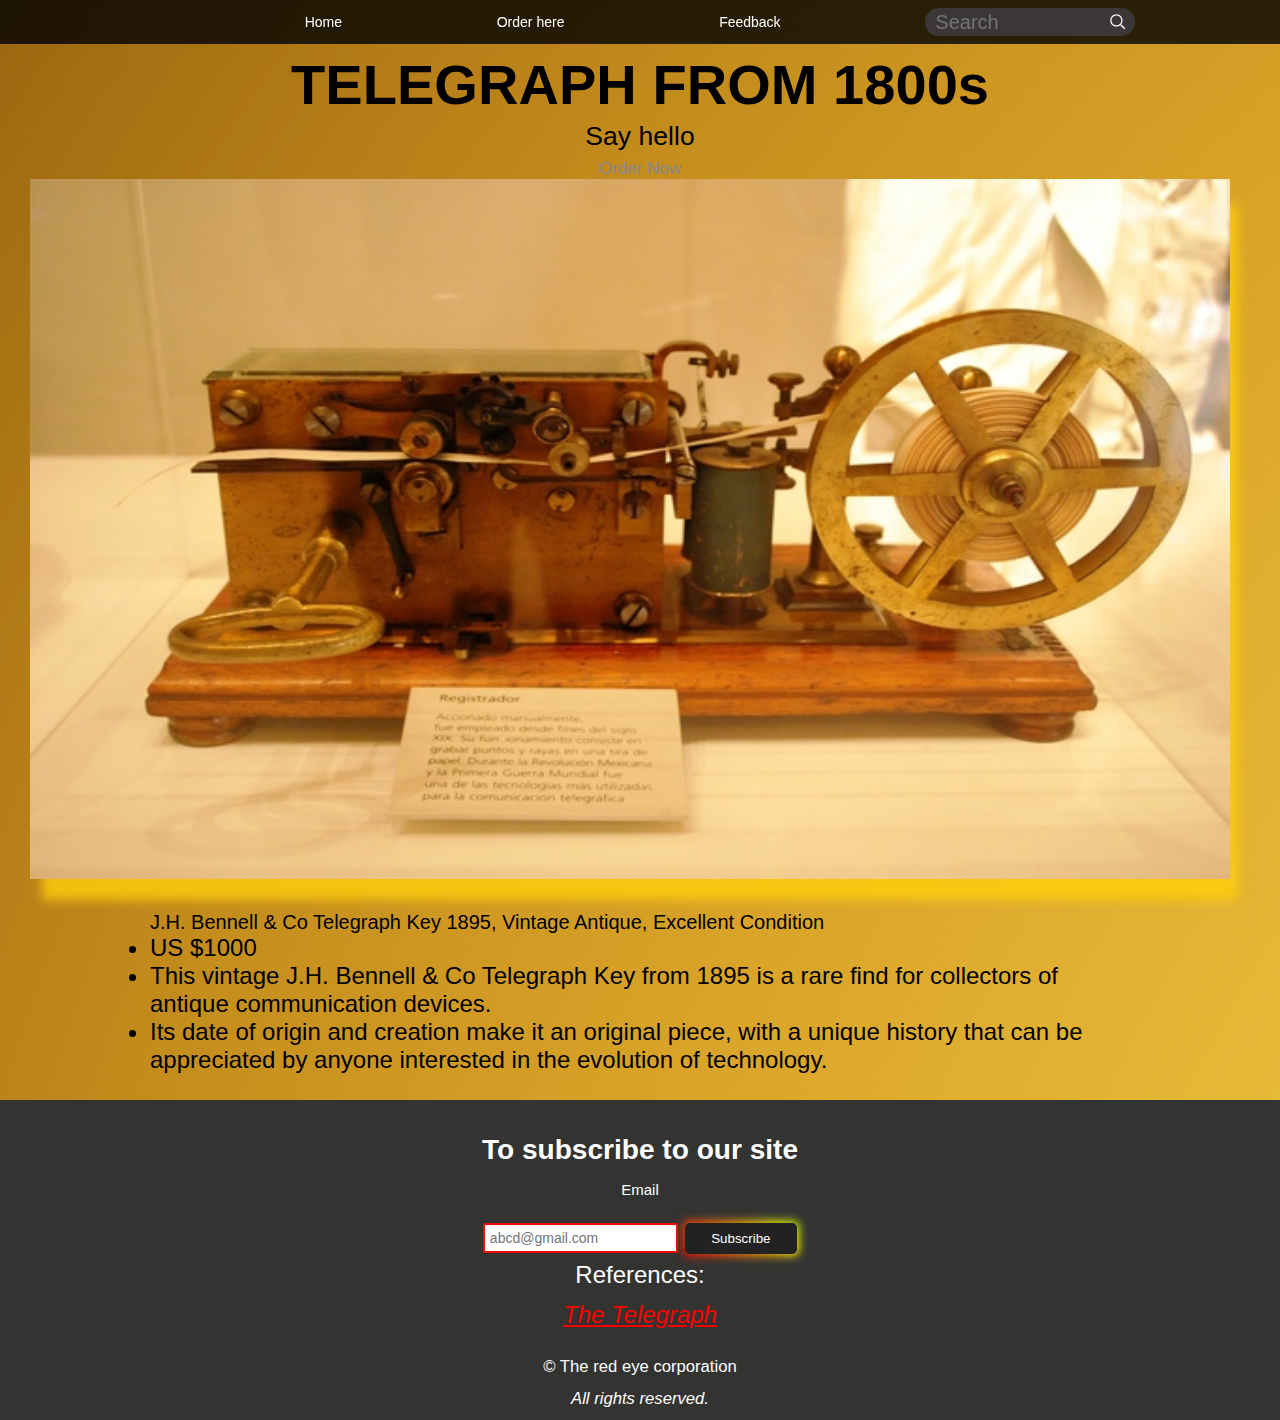
<file: 1800s.html>
<!doctype html>
<html lang="en">

<head>
    <!-- Meta information -->
    <meta charset="UTF-8">
    <meta name="viewport"
        content="width=device-width, user-scalable=no, initial-scale=1.0, maximum-scale=1.0, minimum-scale=1.0">
    <meta http-equiv="X-UA-Compatible" content="ie=edge">
    <!-- Page title and external resources -->
    <title>Telegraph</title>
    <link rel="telegraph icon"href="images/triangle.png">
    <link rel="stylesheet" href="styles.css">
    <script src="main.js"></script>
</head>

<body>
    <!-- Page header -->
    <header>
        <div class="container">
            <nav class="nav">
                 <!-- navigation menu -->
                <ul class="nav-list nav-list-mobile">
                    <li class="nav-item">
                        <div class="mobile-menu">
                            <span class="line line-top"></span>
                            <span class="line line-bottom"></span>
                        </div>
                    </li>
                    <li class="nav-item">
                        <a href="index.html" class="nav-link nav-link-apple">
                        </a>
                    </li>
                    
                </ul>
                <!-- nav list and nav list mobile  -->
                <ul class="nav-list nav-list-larger">
                    <li class="nav-item nav-item-hidden">
                        <a href="index.html" class="nav-link nav-link-apple">
                        </a>
                    </li>
                    <li class="nav-item">
                        <a href="index.html" class="nav-link">Home
                        </a>
                    </li>
                    <li class="nav-item">
                        <a href="order.html" class="nav-link">Order here
                        </a>
                    </li>
                    <li class="nav-item">
                        <a href="feedback.html" class="nav-link">Feedback
                        </a>
                    </li>
                    <!-- Search bar -->
                    <input type="text" id="searchbar" name="searchbar" placeholder="Search"/><li class="nav-item">
                        <a href="#" class="nav-link nav-link-search">
                        </a>
                    </li>
                    
                </ul>
                <!-- nav list nav list larger  -->
            </nav>
        </div>
    </header>
    <!-- Telegraph from the 1800s section -->
    <section class="eighteenthCentury" id="eighteenthCentury">
        <div class="container">
            <div class="title title-dark">
                <h2 class="title-heading">TELEGRAPH FROM 1800s</h2>
                <h3 class="title-sub-heading">Say hello</h3>
                <p class="title-price">Order Now</p>
            </div>
            <!-- Image and description of the Telegraph -->
            <img class ="telegraph1" src="images/Telegraph1.jpeg" />
            <p> J.H. Bennell & Co Telegraph Key 1895, Vintage Antique, Excellent Condition</p>
            <li>
                US $1000
            </li>
            <li>
                This vintage J.H. Bennell & Co Telegraph Key from 1895 is a rare find for collectors of antique communication devices.
            </li>
            <li>
                Its date of origin and creation make it an original piece, with a unique history that can be appreciated by anyone interested in the evolution of technology.
            </li>
            </div>
    </section>

     <!-- Page footer -->
    <footer class="footer1">
        
           <!-- Subscription form -->
        <center>
            <h3 class="h3">To subscribe to our site</h3>
            <form class="formrate" id="subscriptionForm">
                <label for="emailAddress">Email</label>
                <input type="email" name="emailAddress" id="emailAddress" placeholder="abcd@gmail.com" required />
                <button class="button_sub" role="button" id="subscribeButton">Subscribe</button>
            </form>
        </center>
        <center>
         <figure>
            <!-- References and copyright information -->
            <figcaption>References: <cite>
                <a class="references" href="https://www.britannica.com/technology/telegraph">The Telegraph</a>
            </cite></figcaption>
        
            <div >
             <p class="pra" ><small>© The red eye corporation</small></p>
            </div>
        
        <p class="pr1"><small><em>All rights reserved.</em></small></p>
    </center>  
         </figure>
        
    
</footer>
</body>

</html>
</file>
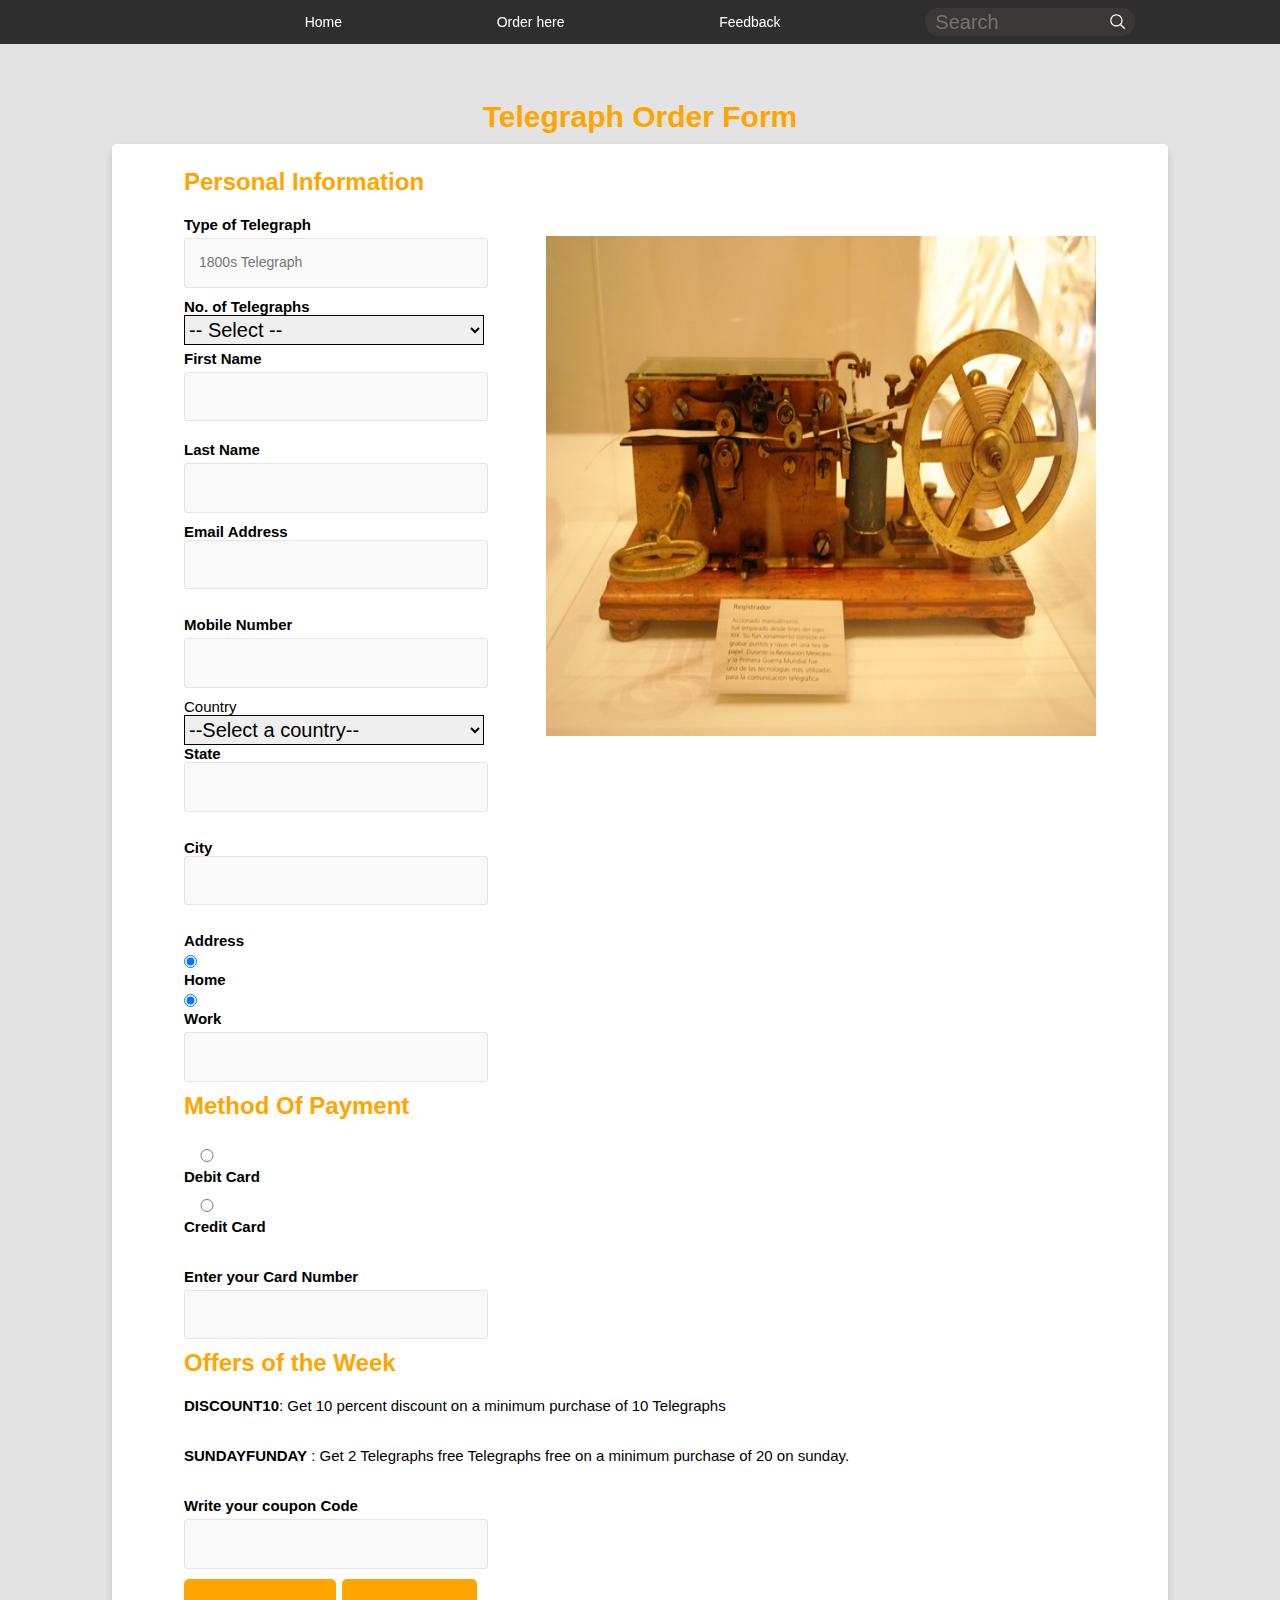
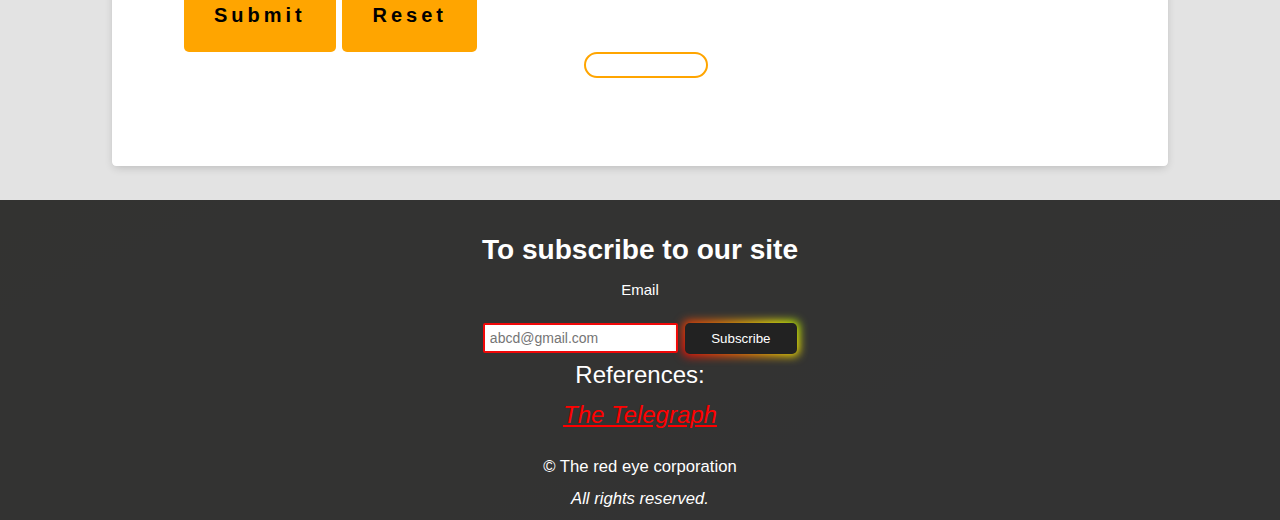
<file: 1800sOrder.html>
<!doctype html>
<html lang="en">

<head>
    <meta charset="UTF-8">
    <meta name="viewport"
        content="width=device-width, user-scalable=no, initial-scale=1.0, maximum-scale=1.0, minimum-scale=1.0">
    <meta http-equiv="X-UA-Compatible" content="ie=edge">
    
    <title>Telegraph</title>
    <link rel="telegraph icon"href="images/triangle.png">
    <link rel="stylesheet" href="styles.css">
</head>

<body>
    <header>
        <div class="container">
            <nav class="nav">
                <ul class="nav-list nav-list-mobile">
                    <li class="nav-item">
                        <div class="mobile-menu">
                            <span class="line line-top"></span>
                            <span class="line line-bottom"></span>
                        </div>
                    </li>
                    <li class="nav-item">
                        <a href="index.html" class="nav-link nav-link-apple">
                        </a>
                    </li>
                    <li class="nav-item">
                        <a href="#" class="nav-link nav-link-bag">
                        </a>
                    </li>
                </ul>
                <!-- nav list and nav list mobile  -->
                <ul class="nav-list nav-list-larger">
                    <li class="nav-item nav-item-hidden">
                        <a href="index.html" class="nav-link nav-link-apple">
                        </a>
                    </li>
                    <li class="nav-item">
                        <a href="index.html" class="nav-link">Home
                        </a>
                    </li>
                    <li class="nav-item">
                        <a href="order.html" class="nav-link">Order here
                        </a>
                    </li>
                    <li class="nav-item">
                        <a href="feedback.html" class="nav-link">Feedback
                        </a>
                    </li>

                    <input type="text" id="searchbar" name="searchbar" placeholder="Search"/><li class="nav-item">
                        <a href="#" class="nav-link nav-link-search">
                        </a>
                    </li>
                    
                </ul>
                <!-- nav list nav list larger  -->
            </nav>
        </div>
    </header>
    <div class="border">
        <h1>Telegraph Order Form</h1>
        <form id="order-form" onclick="validateForm()" class="order" method="get">
            <fieldset class="fieldset">
                <legend><strong><colo>Personal Information</strong></legend>
                    <img style="float: right; height:500px; width: 550px; padding-top: 20px;" src="images/Telegraph1.jpeg"></img>
                <label for="vintel"><strong>Type of Telegraph </strong></label>
                <input type="text" id="vintel" name="vintel" placeholder="1800s Telegraph" disabled="disabled"/>
                <label>
                    <span class="required"><strong>No. of Telegraphs</strong></span>
                    <select name="selection">
                        <option value="select">-- Select --</option>
                        <option value="1" >1</option>
                        <option value="2" >2</option>
                        <option value="3" >3</option>
                    </select>
                </label>
                
                <label for="First Name" ><strong>First Name</strong></label>
                <input type="text" id="FirstName" name="First Name" style="margin-bottom: 20px;" required/>
                
                <label for="Last Name"><strong>Last Name</strong></label>
                <input type="text" id="LastName" name="Last Name" required/>
                
                <label for="mailAddress"><strong>Email Address</strong><label>
                <input class="email2" type="mail" id="mailAddress" name="mailAddress" required /></br>
                
                <label for="Mobile Number"><strong>Mobile Number</strong></label>
                <input type="tel" id="phone" name="Mobile Number" pattern="[0-9]{3}-[0-9]{2}-[0-9]{3}" required/>

                <label>
                    
                    <span class="required">Country </span>
                    
                    <select name="selection">
                      <option value="select">--Select a country--</option>
                      <option value="CAN">Canada</option>
                      <option value="USA">United States Of America</option>
                      <option value="IND">India</option>
                      <option value="RUS">Russia</option>
                      <option value="ASM">American Samoa</option>
                      <option value="NZ">New Zealand</option>
                      <option value="ENG">England</option>
                      <option value="CHN">China</option>
                      <option value="FRA">France</option>
                      <option value="ICE">Iceland</option>
                      <option value="ARG">Argentina</option>
                      <option value="CHI">Chile</option>
                      <option value="SRI">Sri Lanka</option>

                    </select>

                <label for="state"><strong>State</strong><label>
                    <input class="state" type="state" id="state" name="state" required /></br>

                    <label for="city"><strong>City</strong><label>
                        <input class="city" type="city" id="city" name="city" required /></br>
                
                <label for="Address"><strong>Address</strong></label>
                <input type="radio" id="TypeOfAddress" name="Home" value="Home" checked required/>
                <label for="TypeOfAddress"><strong>Home</strong></label>
                <input type="radio" id="TypeOfAddress" name="Work" value="Work" checked required/>
                <label for="TypeOfAddress"><strong>Work</strong></label>
                <input type="text"id="add" name="add" value="" checked required/>
            </fieldset>
            
            <fieldset>
                <legend><strong>Method Of Payment</strong></legend>
                <input type="radio" id="Payment" name="Debit Card" value="Debit Card" required/>
                <label for="Payment"><strong>Debit Card</strong></label>
                <input type="radio" id="Payment" name="Credit Card" value="Credit Card" required/>
                <label for="Payment"><strong>Credit Card</strong></label></br>
                
                <label for="Payment"><strong>Enter your Card Number</strong></label>
                <input type="tel" id="Payment1" name="Card Number"  required/>
            </fieldset>
            <fieldset>
                <legend>Offers of the Week</legend>
                <label for="DISCOUNT10"><strong>DISCOUNT10</strong>: Get 10 percent discount on a minimum purchase of 10 Telegraphs</label></br>
                <label for="SUNDAYFUNDAY"><strong>SUNDAYFUNDAY</strong> : Get 2 Telegraphs free Telegraphs free on a minimum purchase of 20 on sunday.</label></br>
                <label for="Write your Coupon Code"><strong>Write your coupon Code</strong></label>
                <input type="text" id="coupon" name="coupon"/>
            </fieldset>
            
            <button  action="submission.html"  class="buttonform1" type="submit">Submit</button>
            
            <button class="buttonform2" type="reset">Reset</button>
            <div class="bar1"></div>
        </form>
        
        
        </div>
        </div>
    </main>
    <footer class="orderFooter">
        <center>
            <h3 class="h3">To subscribe to our site</h3>
            <form class="formrate" id="subscriptionForm">
                <label for="emailAddress">Email</label>
                <input type="email" name="emailAddress" id="emailAddress" placeholder="abcd@gmail.com" required />
                <button class="button_sub" role="button" id="subscribeButton">Subscribe</button>
            </form>
        </center>
        <center>
         <figure>
            
            <figcaption>References: <cite>
                <a class="references" href="https://www.britannica.com/technology/telegraph">The Telegraph</a>
            </cite></figcaption>
        
            <div >
             <p class="pra" ><small>© The red eye corporation</small></p>
            </div>
        
        <p class="pr1"><small><em>All rights reserved.</em></small></p>
    </center>  
         </figure>
        
    
</footer>
    <script src="main.js"></script>
</body>

</html>
</file>
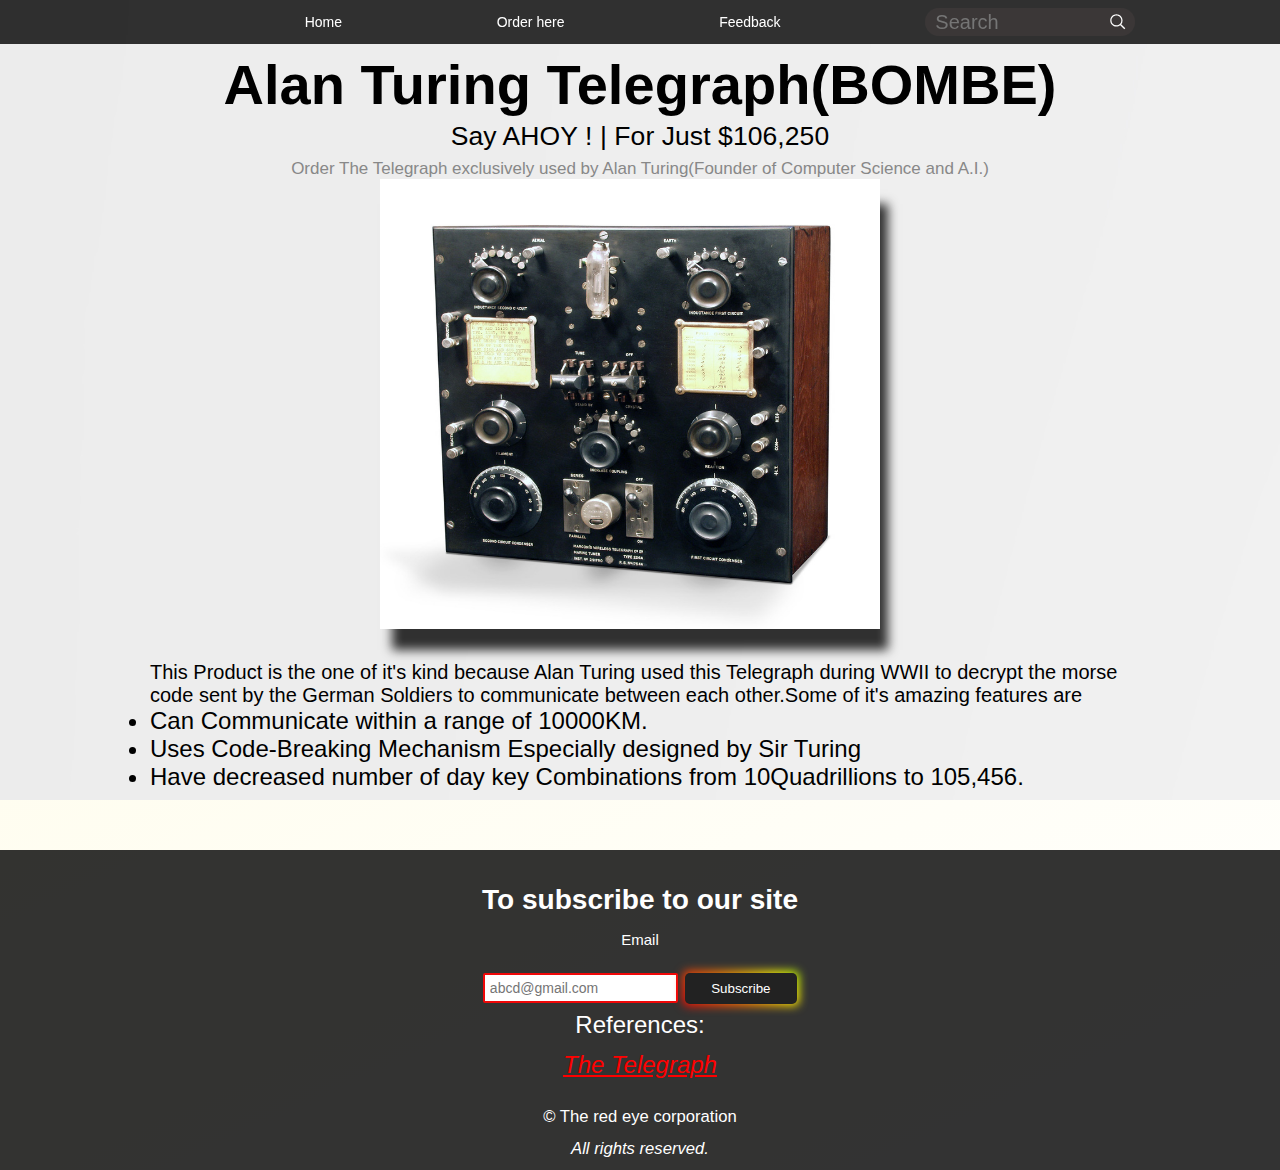
<file: alan Tuning.html>
<!doctype html>
<html lang="en">

<head>
    <!-- Meta information -->
    <meta charset="UTF-8">
    <meta name="viewport"
        content="width=device-width, user-scalable=no, initial-scale=1.0, maximum-scale=1.0, minimum-scale=1.0">
    <meta http-equiv="X-UA-Compatible" content="ie=edge">
    <!-- Page title and external resources -->
    <title>Telegraph</title>
    <link rel="telegraph icon"href="images/triangle.png">
    <link rel="stylesheet" href="styles.css">
</head>

<body>
    <!-- Page header -->
    <header>
        <div class="container">
            <nav class="nav">
                <!-- Mobile navigation menu -->
                <ul class="nav-list nav-list-mobile">
                    <li class="nav-item">
                        <div class="mobile-menu">
                            <span class="line line-top"></span>
                            <span class="line line-bottom"></span>
                        </div>
                    </li>
                    <li class="nav-item">
                        <a href="index.html" class="nav-link nav-link-apple">
                        </a>
                    </li>
                    <li class="nav-item">
                        <a href="#" class="nav-link nav-link-bag">
                        </a>
                    </li>
                </ul>
                <!-- nav list and nav list mobile  -->
                <ul class="nav-list nav-list-larger">
                    <li class="nav-item nav-item-hidden">
                        <a href="index.html" class="nav-link nav-link-apple">
                        </a>
                    </li>
                    <li class="nav-item">
                        <a href="index.html" class="nav-link">Home
                        </a>
                    </li>
                    <li class="nav-item">
                        <a href="order.html" class="nav-link">Order here
                        </a>
                    </li>
                    <li class="nav-item">
                        <a href="feedback.html" class="nav-link">Feedback
                        </a>
                    </li>
                     <!-- Search bar -->
                    <input type="text" id="searchbar" name="searchbar" placeholder="Search"/><li class="nav-item">
                        <a href="#" class="nav-link nav-link-search">
                        </a>
                    </li>
                   
                </ul>
                <!-- nav list nav list larger  -->
            </nav>
        </div>
    </header>
     <!-- Telegraph from the 1800s section -->
    <section class="alan" id="alan">
        <div class="container">
            <div class="title title-dark">
                <h2 class="title-heading">Alan Turing Telegraph(BOMBE)</h2>
                <h3 class="title-sub-heading">Say AHOY ! | For Just $106,250</h3>
                <p class="title-price">Order The Telegraph exclusively used by Alan Turing(Founder of Computer Science and A.I.) </p>
            </div>
            <!-- Image and description of the Telegraph -->
            <img class ="tuning" src="images/Alan Tuning.jpg" />
            <p> This Product is the one of it's kind because Alan Turing used this Telegraph during WWII to decrypt the morse code sent by the German Soldiers to communicate between each other.Some of it's amazing features are </p>
            <li>
                Can Communicate within a range of 10000KM.
            </li>
            <li>
                Uses Code-Breaking Mechanism Especially designed by Sir Turing
            </li>
            <li>
                Have decreased number of day key Combinations from 10Quadrillions to 105,456.
            </li>
            </div>
    </section>
     <!-- Page footer -->
    <footer class="footer5">
        
           <!-- Subscription form -->
        <center>
            <h3 class="h3">To subscribe to our site</h3>
            <form class="formrate" id="subscriptionForm">
                <label for="emailAddress">Email</label>
                <input type="email" name="emailAddress" id="emailAddress" placeholder="abcd@gmail.com" required />
                <button class="button_sub" role="button" id="subscribeButton">Subscribe</button>
            </form>
        </center>
        <center>
         <figure>
            <!-- References and copyright information -->
            <figcaption>References: <cite>
                <a class="references" href="https://www.britannica.com/technology/telegraph">The Telegraph</a>
            </cite></figcaption>
        
            <div >
             <p class="pra" ><small>© The red eye corporation</small></p>
            </div>
        
        <p class="pr1"><small><em>All rights reserved.</em></small></p>
    </center>  
         </figure>
        
    
</footer>
    <script src="main.js"></script>
</body>

</html>
</file>
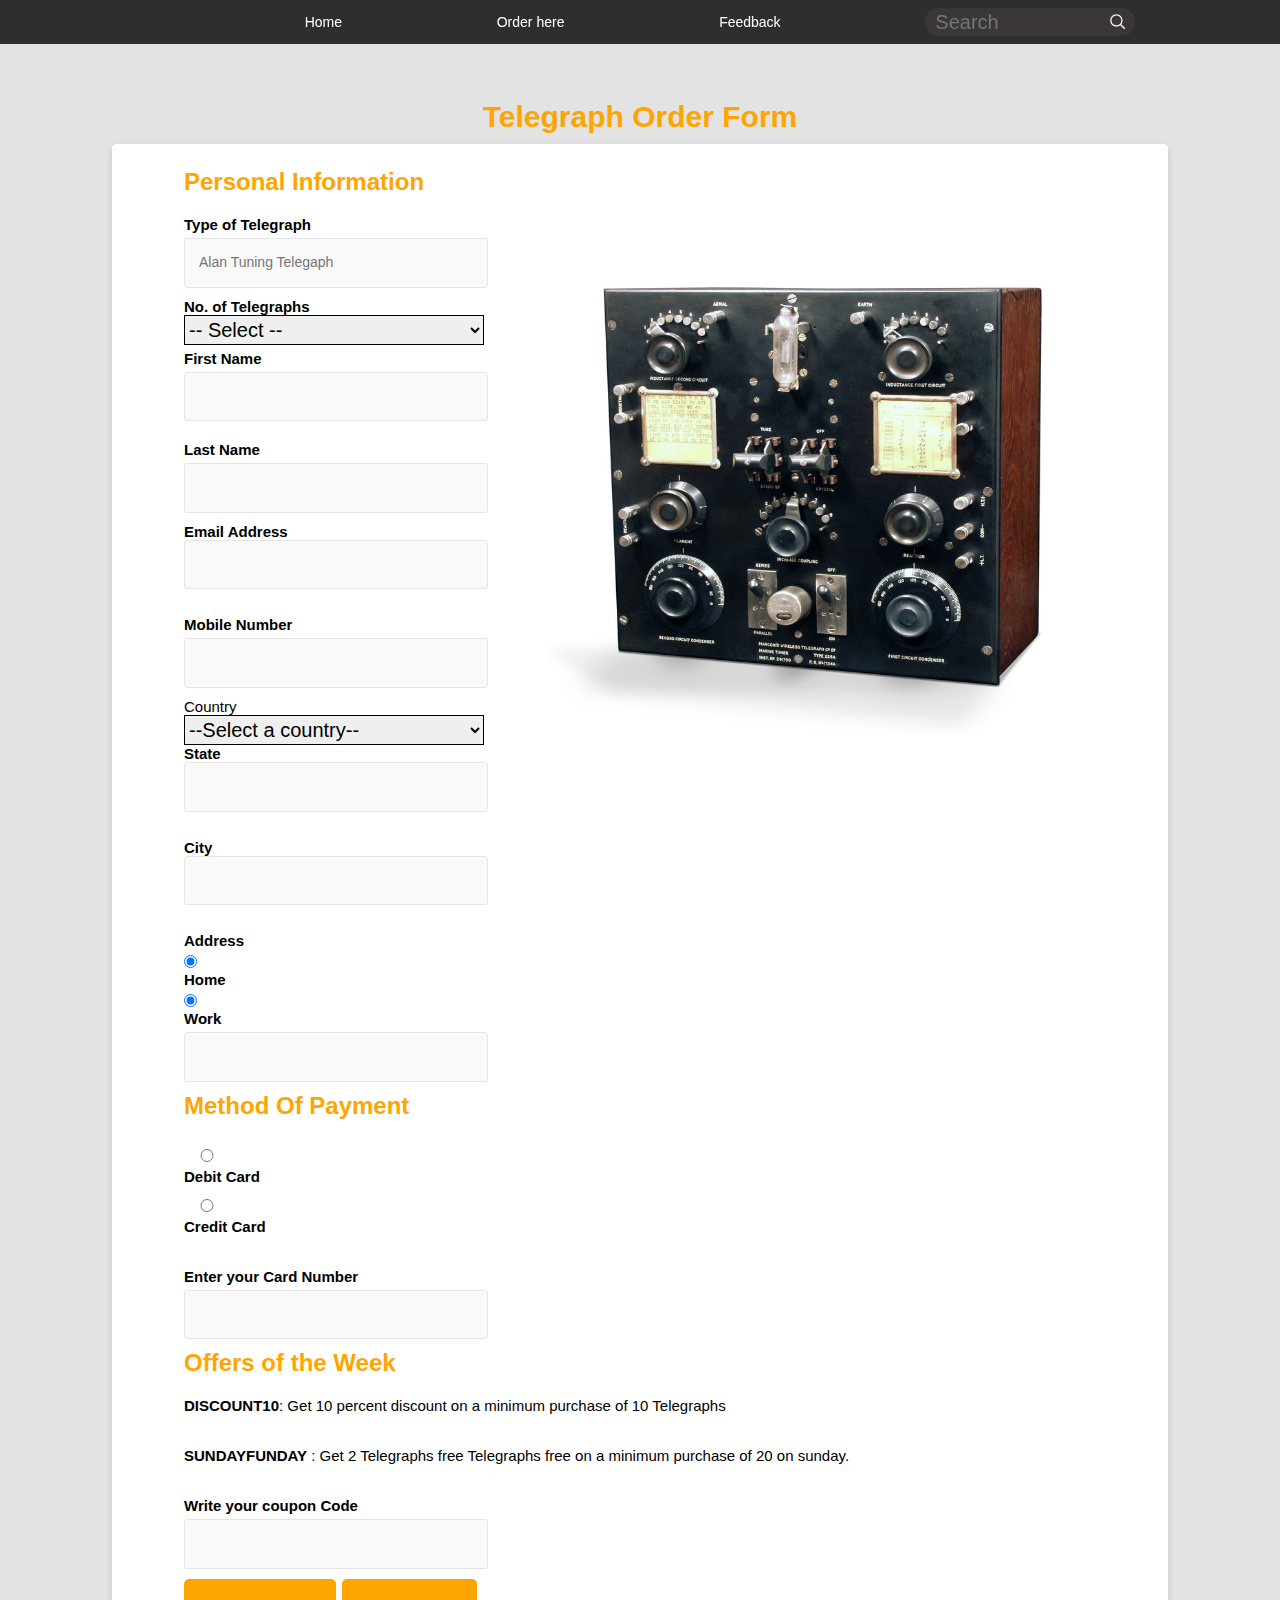
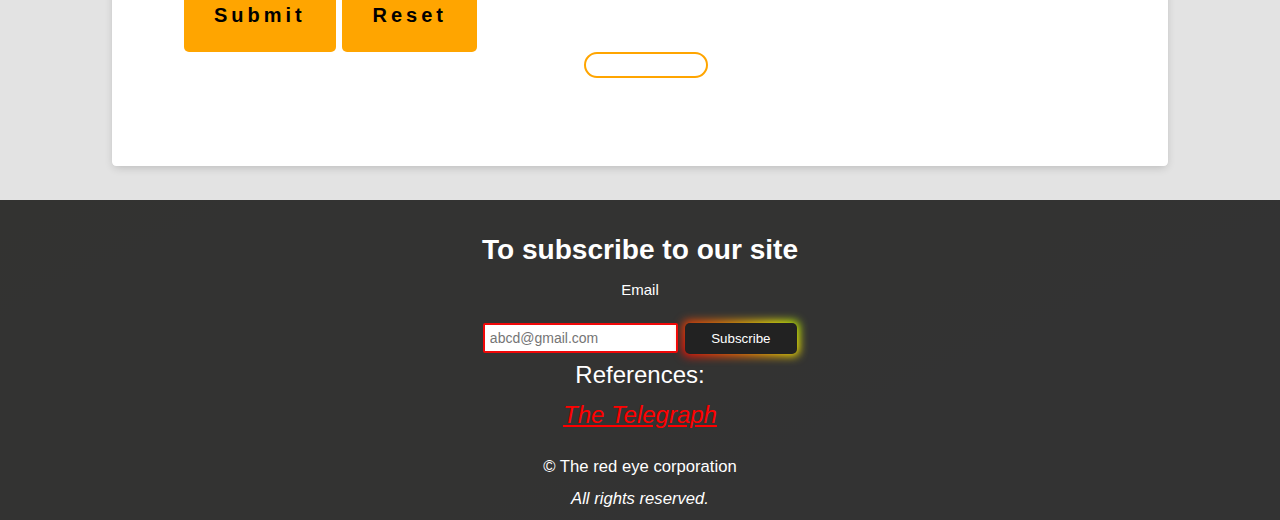
<file: alanOrder.html>
<!doctype html>
<html lang="en">

<head>
    <meta charset="UTF-8">
    <meta name="viewport"
        content="width=device-width, user-scalable=no, initial-scale=1.0, maximum-scale=1.0, minimum-scale=1.0">
    <meta http-equiv="X-UA-Compatible" content="ie=edge">
    
    <title>Telegraph</title>
    <link rel="telegraph icon"href="images/triangle.png">
    <link rel="stylesheet" href="styles.css">
</head>

<body>
    <header>
        <div class="container">
            <nav class="nav">
                <ul class="nav-list nav-list-mobile">
                    <li class="nav-item">
                        <div class="mobile-menu">
                            <span class="line line-top"></span>
                            <span class="line line-bottom"></span>
                        </div>
                    </li>
                    <li class="nav-item">
                        <a href="index.html" class="nav-link nav-link-apple">
                        </a>
                    </li>
                    <li class="nav-item">
                        <a href="#" class="nav-link nav-link-bag">
                        </a>
                    </li>
                </ul>
                <!-- nav list and nav list mobile  -->
                <ul class="nav-list nav-list-larger">
                    <li class="nav-item nav-item-hidden">
                        <a href="index.html" class="nav-link nav-link-apple">
                        </a>
                    </li>
                    <li class="nav-item">
                        <a href="index.html" class="nav-link">Home
                        </a>
                    </li>
                    <li class="nav-item">
                        <a href="order.html" class="nav-link">Order here
                        </a>
                    </li>
                    <li class="nav-item">
                        <a href="feedback.html" class="nav-link">Feedback
                        </a>
                    </li>

                    <input type="text" id="searchbar" name="searchbar" placeholder="Search"/><li class="nav-item">
                        <a href="#" class="nav-link nav-link-search">
                        </a>
                    </li>
                    
                </ul>
                <!-- nav list nav list larger  -->
            </nav>
        </div>
    </header>
    <div class="border">
        <h1>Telegraph Order Form</h1>
        <form id="order-form" onclick="validateForm()" class="order" method="get">
            <fieldset class="fieldset">
                <legend><strong><colo>Personal Information</strong></legend>
                    <img style="float: right; height:500px; width: 550px; padding-top: 20px;" src="images/Alan Tuning.jpg"></img>
                <label for="vintel"><strong>Type of Telegraph </strong></label>
                <input type="text" id="vintel" name="vintel" placeholder="Alan Tuning Telegaph" disabled="disabled"/>
                <label>
                    <span class="required"><strong>No. of Telegraphs</strong></span>
                    <select name="selection">
                        <option value="select">-- Select --</option>
                        <option value="1" >1</option>
                        <option value="2" >2</option>
                        <option value="3" >3</option>
                    </select>
                </label>
                
                <label for="First Name" ><strong>First Name</strong></label>
                <input type="text" id="FirstName" name="First Name" style="margin-bottom: 20px;" required/>
                
                <label for="Last Name"><strong>Last Name</strong></label>
                <input type="text" id="LastName" name="Last Name" required/>
                
                <label for="mailAddress"><strong>Email Address</strong><label>
                <input class="email2" type="mail" id="mailAddress" name="mailAddress" required /></br>
                
                <label for="Mobile Number"><strong>Mobile Number</strong></label>
                <input type="tel" id="phone" name="Mobile Number" pattern="[0-9]{3}-[0-9]{2}-[0-9]{3}" required/>

                <label>
                    
                    <span class="required">Country </span>
                    
                    <select name="selection">
                      <option value="select">--Select a country--</option>
                      <option value="CAN">Canada</option>
                      <option value="USA">United States Of America</option>
                      <option value="IND">India</option>
                      <option value="RUS">Russia</option>
                      <option value="ASM">American Samoa</option>
                      <option value="NZ">New Zealand</option>
                      <option value="ENG">England</option>
                      <option value="CHN">China</option>
                      <option value="FRA">France</option>
                      <option value="ICE">Iceland</option>
                      <option value="ARG">Argentina</option>
                      <option value="CHI">Chile</option>
                      <option value="SRI">Sri Lanka</option>

                    </select>

                <label for="state"><strong>State</strong><label>
                    <input class="state" type="state" id="state" name="state" required /></br>

                    <label for="city"><strong>City</strong><label>
                        <input class="city" type="city" id="city" name="city" required /></br>
                
                <label for="Address"><strong>Address</strong></label>
                <input type="radio" id="TypeOfAddress" name="Home" value="Home" checked required/>
                <label for="TypeOfAddress"><strong>Home</strong></label>
                <input type="radio" id="TypeOfAddress" name="Work" value="Work" checked required/>
                <label for="TypeOfAddress"><strong>Work</strong></label>
                <input type="text"id="add" name="add" value="" checked required/>
            </fieldset>
            
            <fieldset>
                <legend><strong>Method Of Payment</strong></legend>
                <input type="radio" id="Payment" name="Debit Card" value="Debit Card" required/>
                <label for="Payment"><strong>Debit Card</strong></label>
                <input type="radio" id="Payment" name="Credit Card" value="Credit Card" required/>
                <label for="Payment"><strong>Credit Card</strong></label></br>
                
                <label for="Payment"><strong>Enter your Card Number</strong></label>
                <input type="tel" id="Payment1" name="Card Number"  required/>
            </fieldset>
            <fieldset>
                <legend>Offers of the Week</legend>
                <label for="DISCOUNT10"><strong>DISCOUNT10</strong>: Get 10 percent discount on a minimum purchase of 10 Telegraphs</label></br>
                <label for="SUNDAYFUNDAY"><strong>SUNDAYFUNDAY</strong> : Get 2 Telegraphs free Telegraphs free on a minimum purchase of 20 on sunday.</label></br>
                <label for="Write your Coupon Code"><strong>Write your coupon Code</strong></label>
                <input type="text" id="coupon" name="coupon"/>
            </fieldset>
            
            <button  action="submission.html"  class="buttonform1" type="submit">Submit</button>
            
            <button class="buttonform2" type="reset">Reset</button>
            <div class="bar1"></div>
        </form>
        
        
        </div>
        </div>
    </main>
    <footer class="orderFooter">
        <center>
            <h3 class="h3">To subscribe to our site</h3>
            <form class="formrate" id="subscriptionForm">
                <label for="emailAddress">Email</label>
                <input type="email" name="emailAddress" id="emailAddress" placeholder="abcd@gmail.com" required />
                <button class="button_sub" role="button" id="subscribeButton">Subscribe</button>
            </form>
        </center>
        <center>
         <figure>
            
            <figcaption>References: <cite>
                <a class="references" href="https://www.britannica.com/technology/telegraph">The Telegraph</a>
            </cite></figcaption>
        
            <div >
             <p class="pra" ><small>© The red eye corporation</small></p>
            </div>
        
        <p class="pr1"><small><em>All rights reserved.</em></small></p>
    </center>  
         </figure>
        
    
</footer>
    <script src="main.js"></script>
</body>

</html>
</file>
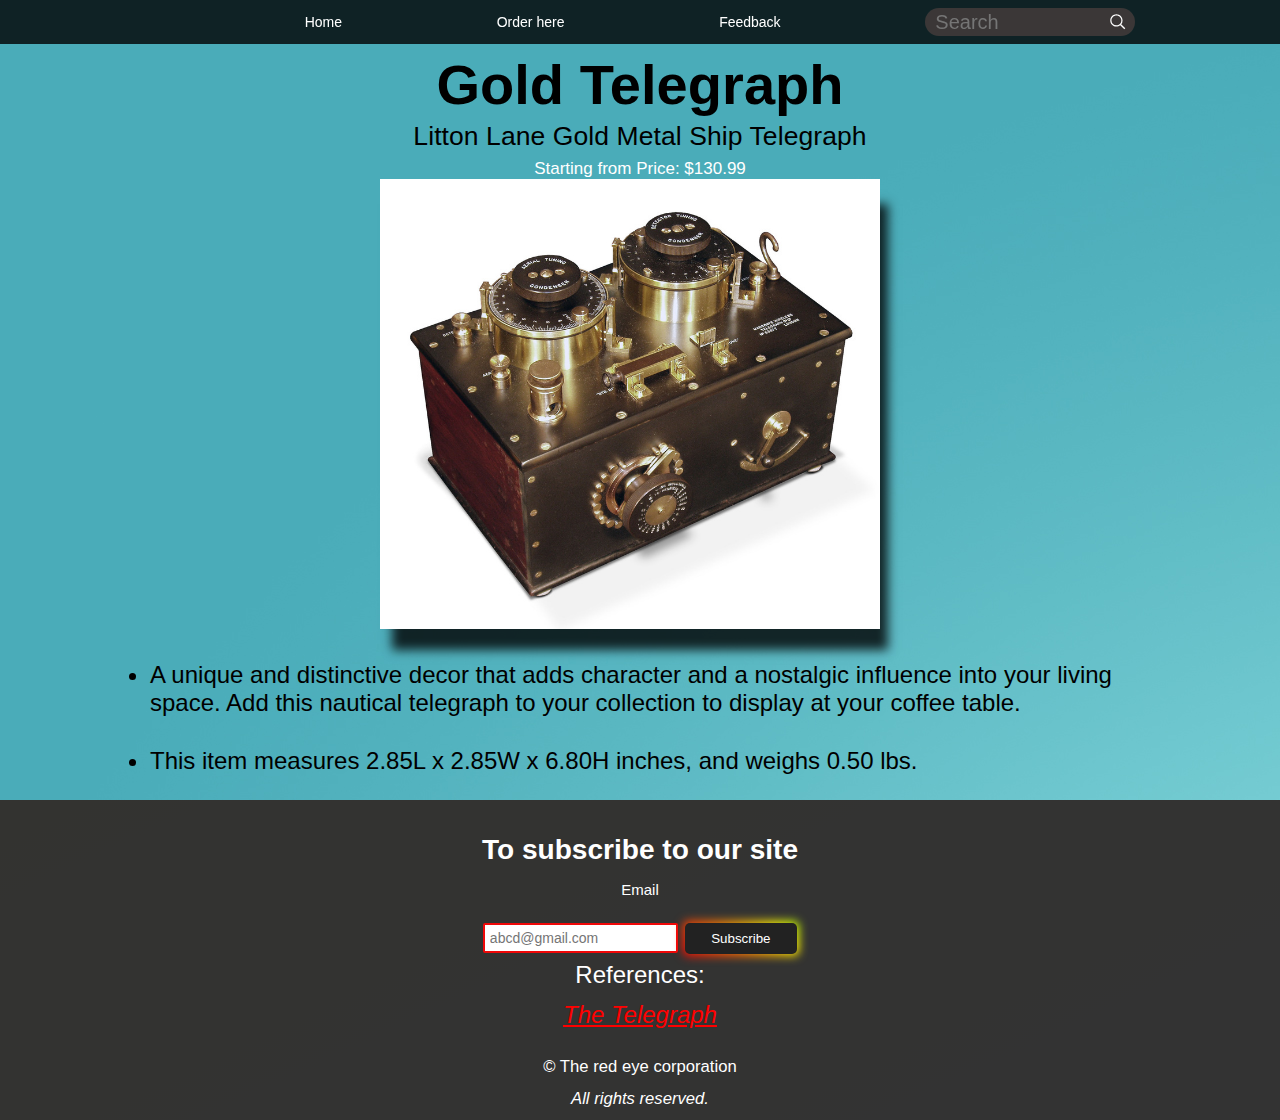
<file: gold Finished.html>
<!doctype html>
<html lang="en">

<head>
     <!-- Meta information -->
    <meta charset="UTF-8">
    <meta name="viewport"
        content="width=device-width, user-scalable=no, initial-scale=1.0, maximum-scale=1.0, minimum-scale=1.0">
    <meta http-equiv="X-UA-Compatible" content="ie=edge">
    <!-- Page title and external resources -->
    <title>Telegraph</title>
    <link rel="telegraph icon"href="images/triangle.png">
    <link rel="stylesheet" href="styles.css">
</head>

<body>
    <!-- Page header -->
    <header>
        <div class="container">
            <nav class="nav">
                <!-- navigation menu -->
                <ul class="nav-list nav-list-mobile">
                    <li class="nav-item">
                        <div class="mobile-menu">
                            <span class="line line-top"></span>
                            <span class="line line-bottom"></span>
                        </div>
                    </li>
                    <li class="nav-item">
                        <a href="index.html" class="nav-link nav-link-apple">
                        </a>
                    </li>
                    
                    <li class="nav-item">
                        <a href="#" class="nav-link nav-link-bag">
                        </a>
                    </li>
                </ul>
                <!-- nav list and nav list mobile  -->
                <ul class="nav-list nav-list-larger">
                    <li class="nav-item nav-item-hidden">
                        <a href="index.html" class="nav-link nav-link-apple">
                        </a>
                    </li>
                    <li class="nav-item">
                        <a href="index.html" class="nav-link">Home
                        </a>
                    </li>
                    <li class="nav-item">
                        <a href="order.html" class="nav-link">Order here
                        </a>
                    </li>
                    <li class="nav-item">
                        <a href="feedback.html" class="nav-link">Feedback
                        </a>
                    </li>
                    <!-- Search bar -->
                    <input type="text" id="searchbar" name="searchbar" placeholder="Search"/><li class="nav-item">
                        <a href="#" class="nav-link nav-link-search">
                        </a>
                    </li>
                    
                </ul>
                <!-- nav list nav list larger  -->
            </nav>
        </div>
    </header>
     <!-- Gold Telegraph  -->
    <section class="gold" id="gold">
        <div class="container">
            <div class="title title-dark">
                <h2 class="title-heading">Gold Telegraph</h2>
                <h3 class="title-sub-heading">Litton Lane Gold Metal Ship Telegraph</h3>
                <p class="title-price4">Starting from Price:
                    $130.99</p>
            </div>
            <!-- Image and description of the Telegraph -->
            <img class ="tuning" src="images/Tuning_telegraph.jpg" />
            <p><li>A unique and distinctive decor that adds character and a nostalgic influence into your living space. Add this nautical telegraph to your collection to display at your coffee table. </li> </p>
            <li>
                This item measures 2.85L x 2.85W x 6.80H inches, and weighs 0.50 lbs.

            </li>
            </div>
    </section>


    <!-- Page footer -->
    <footer class="footer4">
        
            <!-- Subscription form -->
        <center>
            <h3 class="h3">To subscribe to our site</h3>
            <form class="formrate" id="subscriptionForm">
                <label for="emailAddress">Email</label>
                <input type="email" name="emailAddress" id="emailAddress" placeholder="abcd@gmail.com" required />
                <button class="button_sub" role="button" id="subscribeButton">Subscribe</button>
            </form>
        </center>
        <center>
         <figure>
            <!-- References and copyright information -->
            <figcaption>References: <cite>
                <a class="references" href="https://www.britannica.com/technology/telegraph">The Telegraph</a>
            </cite></figcaption>
        
            <div >
             <p class="pra" ><small>© The red eye corporation</small></p>
            </div>
        
        <p class="pr1"><small><em>All rights reserved.</em></small></p>
    </center>  
         </figure>
        
    
</footer>
    <script src="main.js"></script>
</body>

</html>
</file>
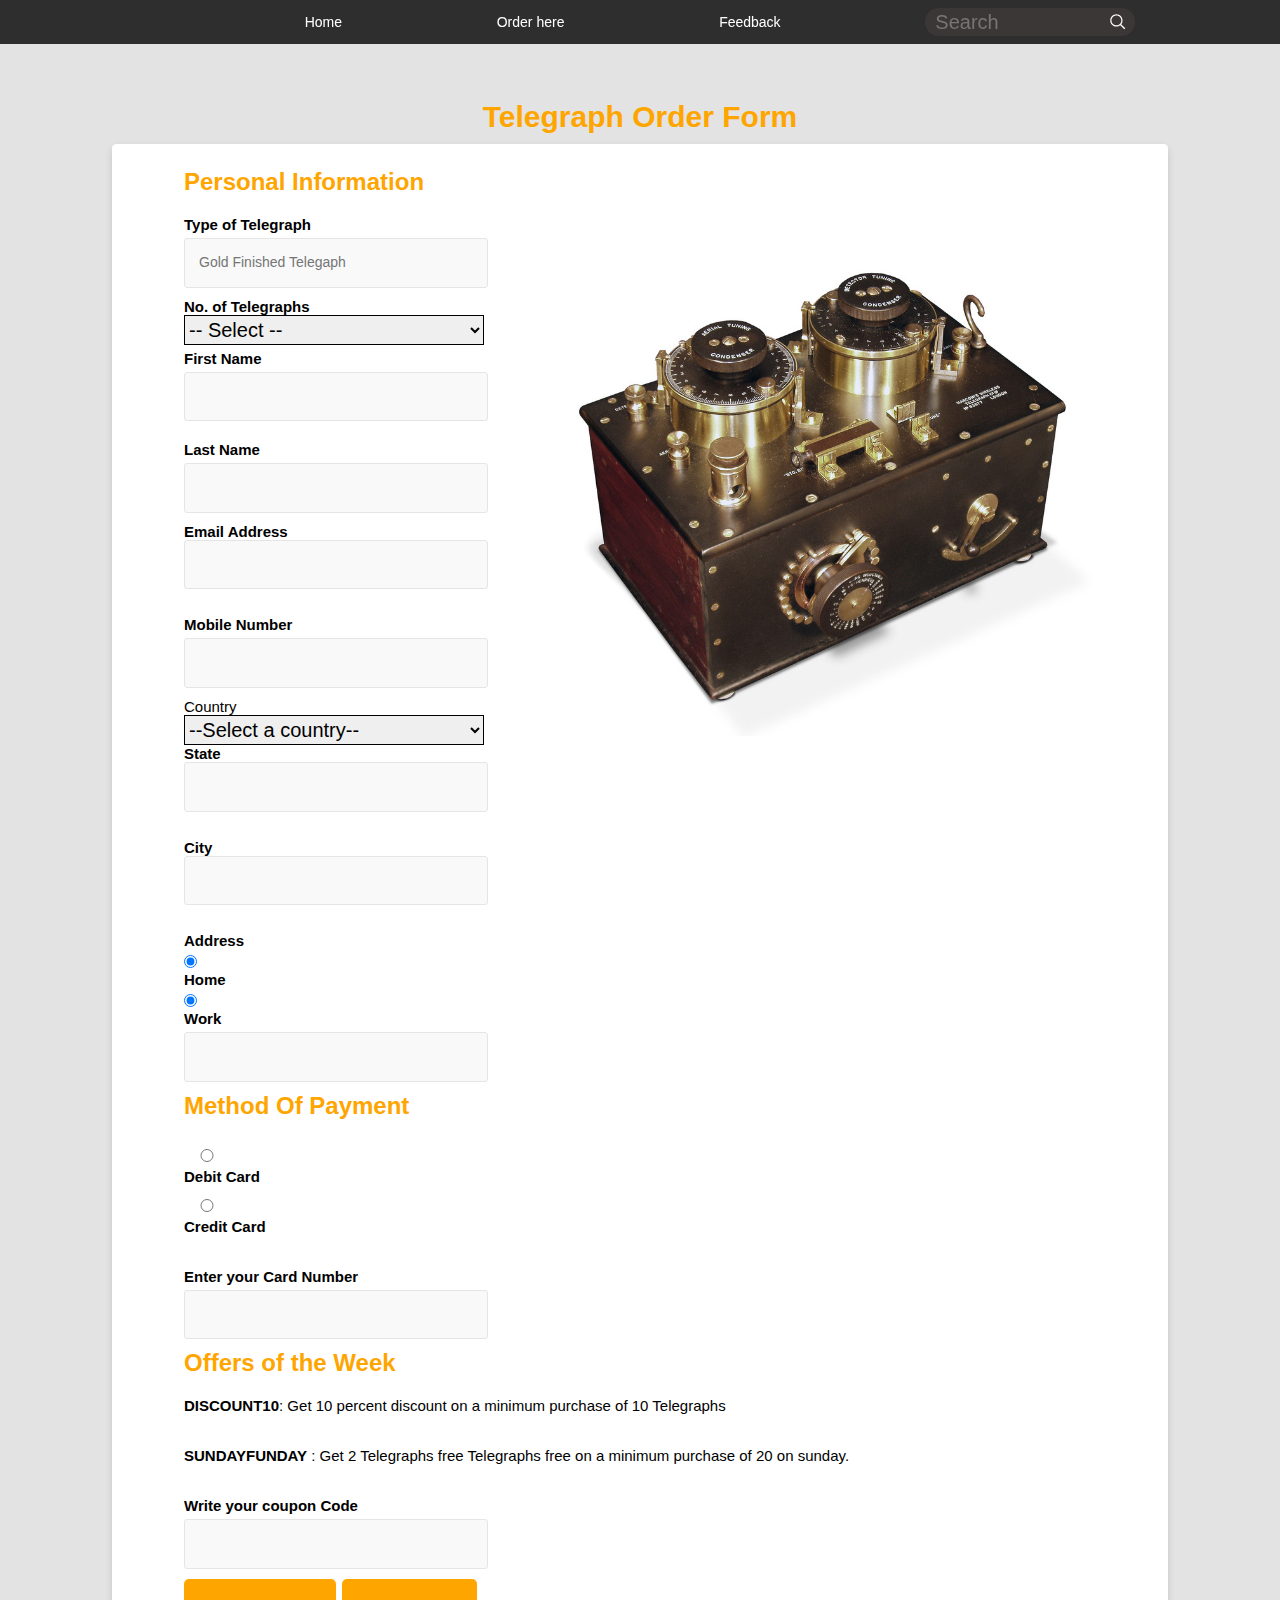
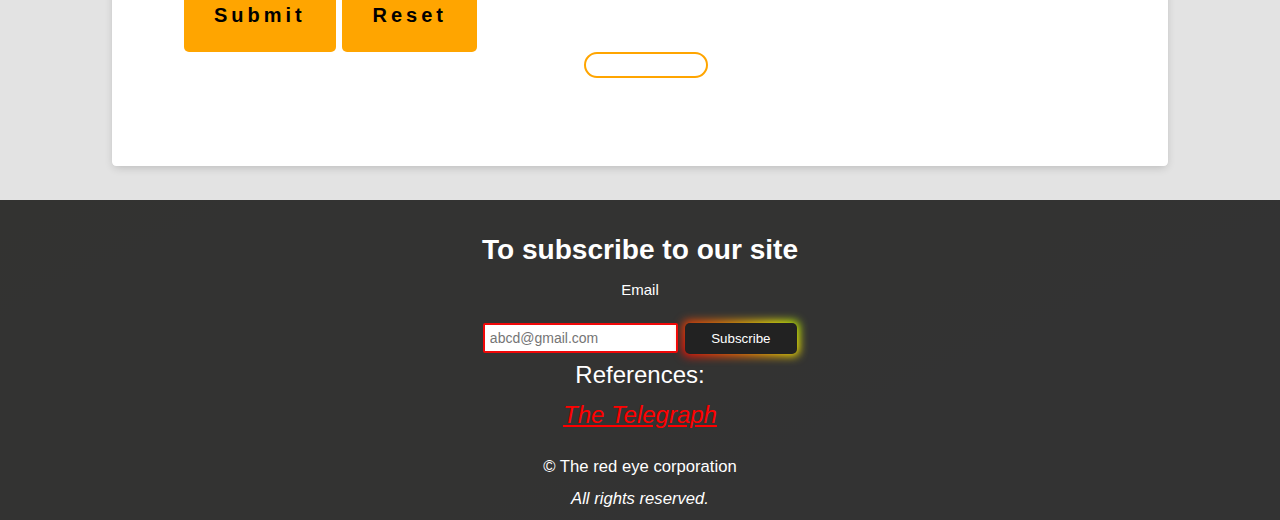
<file: goldOrder.html>
<!doctype html>
<html lang="en">

<head>
    <meta charset="UTF-8">
    <meta name="viewport"
        content="width=device-width, user-scalable=no, initial-scale=1.0, maximum-scale=1.0, minimum-scale=1.0">
    <meta http-equiv="X-UA-Compatible" content="ie=edge">
    
    <title>Telegraph</title>
    <link rel="telegraph icon"href="images/triangle.png">
    <link rel="stylesheet" href="styles.css">
</head>

<body>
    <header>
        <div class="container">
            <nav class="nav">
                <ul class="nav-list nav-list-mobile">
                    <li class="nav-item">
                        <div class="mobile-menu">
                            <span class="line line-top"></span>
                            <span class="line line-bottom"></span>
                        </div>
                    </li>
                    <li class="nav-item">
                        <a href="index.html" class="nav-link nav-link-apple">
                        </a>
                    </li>
                    <li class="nav-item">
                        <a href="#" class="nav-link nav-link-bag">
                        </a>
                    </li>
                </ul>
                <!-- nav list and nav list mobile  -->
                <ul class="nav-list nav-list-larger">
                    <li class="nav-item nav-item-hidden">
                        <a href="index.html" class="nav-link nav-link-apple">
                        </a>
                    </li>
                    <li class="nav-item">
                        <a href="index.html" class="nav-link">Home
                        </a>
                    </li>
                    <li class="nav-item">
                        <a href="order.html" class="nav-link">Order here
                        </a>
                    </li>
                    <li class="nav-item">
                        <a href="feedback.html" class="nav-link">Feedback
                        </a>
                    </li>

                    <input type="text" id="searchbar" name="searchbar" placeholder="Search"/><li class="nav-item">
                        <a href="#" class="nav-link nav-link-search">
                        </a>
                    </li>
                    
                </ul>
                <!-- nav list nav list larger  -->
            </nav>
        </div>
    </header>
    <div class="border">
        <h1>Telegraph Order Form</h1>
        <form id="order-form" onclick="validateForm()" class="order" method="get">
            <fieldset class="fieldset">
                <legend><strong><colo>Personal Information</strong></legend>
                    <img style="float: right; height:500px; width: 550px; padding-top: 20px;" src="images/Tuning_telegraph.jpg"></img>
                <label for="vintel"><strong>Type of Telegraph </strong></label>
                <input type="text" id="vintel" name="vintel" placeholder="Gold Finished Telegaph" disabled="disabled"/>
                <label>
                    <span class="required"><strong>No. of Telegraphs</strong></span>
                    <select name="selection">
                        <option value="select">-- Select --</option>
                        <option value="1" >1</option>
                        <option value="2" >2</option>
                        <option value="3" >3</option>
                    </select>
                </label>
                
                <label for="First Name" ><strong>First Name</strong></label>
                <input type="text" id="FirstName" name="First Name" style="margin-bottom: 20px;" required/>
                
                <label for="Last Name"><strong>Last Name</strong></label>
                <input type="text" id="LastName" name="Last Name" required/>
                
                <label for="mailAddress"><strong>Email Address</strong><label>
                <input class="email2" type="mail" id="mailAddress" name="mailAddress" required /></br>
                
                <label for="Mobile Number"><strong>Mobile Number</strong></label>
                <input type="tel" id="phone" name="Mobile Number" pattern="[0-9]{3}-[0-9]{2}-[0-9]{3}" required/>

                <label>
                    
                    <span class="required">Country </span>
                    
                    <select name="selection">
                      <option value="select">--Select a country--</option>
                      <option value="CAN">Canada</option>
                      <option value="USA">United States Of America</option>
                      <option value="IND">India</option>
                      <option value="RUS">Russia</option>
                      <option value="ASM">American Samoa</option>
                      <option value="NZ">New Zealand</option>
                      <option value="ENG">England</option>
                      <option value="CHN">China</option>
                      <option value="FRA">France</option>
                      <option value="ICE">Iceland</option>
                      <option value="ARG">Argentina</option>
                      <option value="CHI">Chile</option>
                      <option value="SRI">Sri Lanka</option>

                    </select>

                <label for="state"><strong>State</strong><label>
                    <input class="state" type="state" id="state" name="state" required /></br>

                    <label for="city"><strong>City</strong><label>
                        <input class="city" type="city" id="city" name="city" required /></br>
                
                <label for="Address"><strong>Address</strong></label>
                <input type="radio" id="TypeOfAddress" name="Home" value="Home" checked required/>
                <label for="TypeOfAddress"><strong>Home</strong></label>
                <input type="radio" id="TypeOfAddress" name="Work" value="Work" checked required/>
                <label for="TypeOfAddress"><strong>Work</strong></label>
                <input type="text"id="add" name="add" value="" checked required/>
            </fieldset>
            
            <fieldset>
                <legend><strong>Method Of Payment</strong></legend>
                <input type="radio" id="Payment" name="Debit Card" value="Debit Card" required/>
                <label for="Payment"><strong>Debit Card</strong></label>
                <input type="radio" id="Payment" name="Credit Card" value="Credit Card" required/>
                <label for="Payment"><strong>Credit Card</strong></label></br>
                
                <label for="Payment"><strong>Enter your Card Number</strong></label>
                <input type="tel" id="Payment1" name="Card Number"  required/>
            </fieldset>
            <fieldset>
                <legend>Offers of the Week</legend>
                <label for="DISCOUNT10"><strong>DISCOUNT10</strong>: Get 10 percent discount on a minimum purchase of 10 Telegraphs</label></br>
                <label for="SUNDAYFUNDAY"><strong>SUNDAYFUNDAY</strong> : Get 2 Telegraphs free Telegraphs free on a minimum purchase of 20 on sunday.</label></br>
                <label for="Write your Coupon Code"><strong>Write your coupon Code</strong></label>
                <input type="text" id="coupon" name="coupon"/>
            </fieldset>
            
            <button  action="submission.html"  class="buttonform1" type="submit">Submit</button>
            
            <button class="buttonform2" type="reset">Reset</button>
            <div class="bar1"></div>
        </form>
        
        
        </div>
        </div>
    </main>
    <footer class="orderFooter">
        <center>
            <h3 class="h3">To subscribe to our site</h3>
            <form class="formrate" id="subscriptionForm">
                <label for="emailAddress">Email</label>
                <input type="email" name="emailAddress" id="emailAddress" placeholder="abcd@gmail.com" required />
                <button class="button_sub" role="button" id="subscribeButton">Subscribe</button>
            </form>
        </center>
        <center>
         <figure>
            
            <figcaption>References: <cite>
                <a class="references" href="https://www.britannica.com/technology/telegraph">The Telegraph</a>
            </cite></figcaption>
        
            <div >
             <p class="pra" ><small>© The red eye corporation</small></p>
            </div>
        
        <p class="pr1"><small><em>All rights reserved.</em></small></p>
    </center>  
         </figure>
        
    
</footer>
    <script src="main.js"></script>
</body>

</html>
</file>
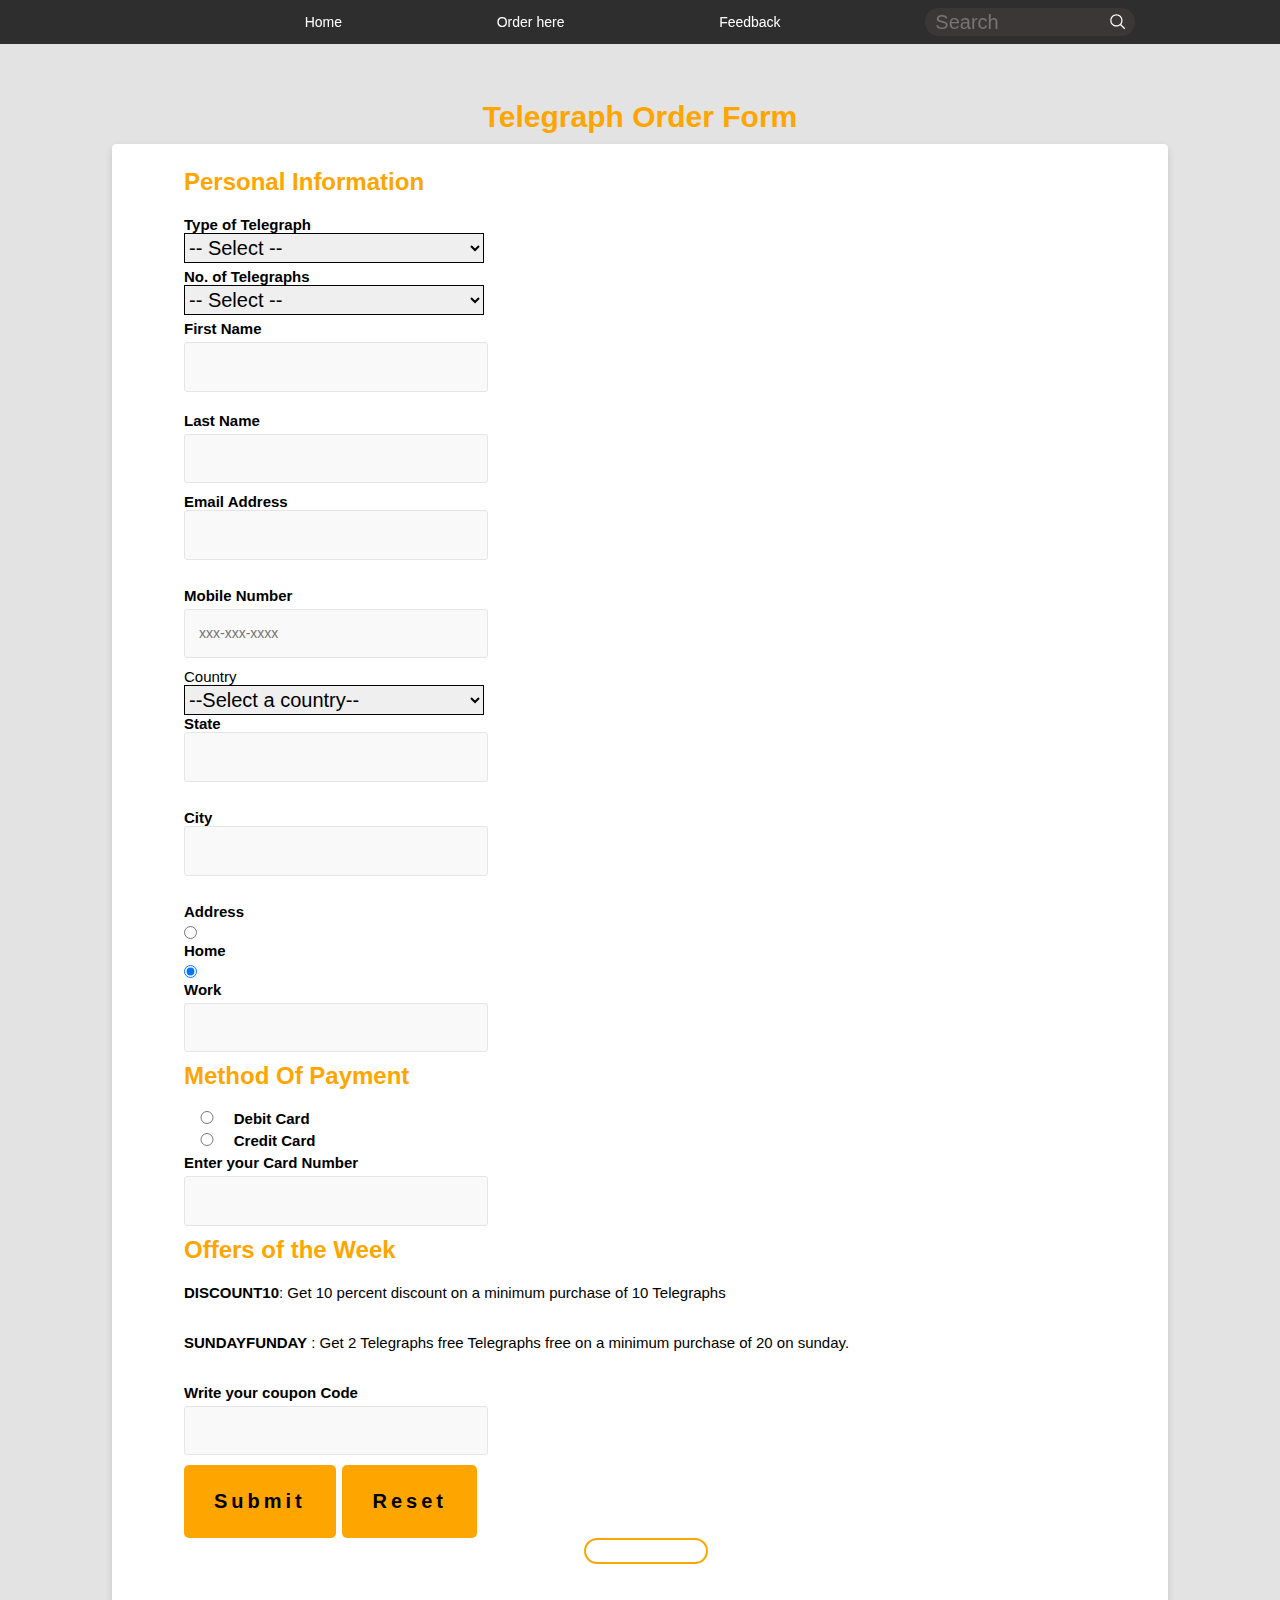
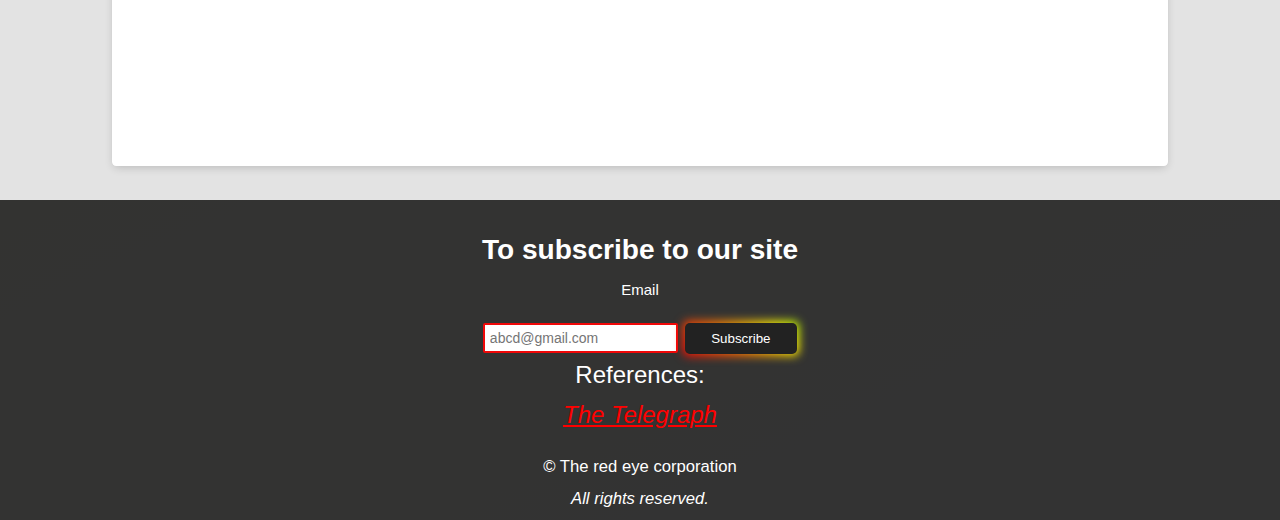
<file: order.html>
<!doctype html>
<html lang="en">
<!--head section-->
<head>
    <meta charset="UTF-8">
    <meta name="viewport"
        content="width=device-width, user-scalable=no, initial-scale=1.0, maximum-scale=1.0, minimum-scale=1.0">
    <meta http-equiv="X-UA-Compatible" content="ie=edge">
    
    <title>Telegraph</title>
    <link rel="telegraph icon"href="images/triangle.png">
    <link rel="stylesheet" href="styles.css">
</head>
<!--body section-->
<body>
    <header>
        <div class="container">
            <nav class="nav">
                <ul class="nav-list nav-list-mobile">
                    <li class="nav-item">
                        <div class="mobile-menu">
                            <span class="line line-top"></span>
                            <span class="line line-bottom"></span>
                        </div>
                    </li>
                    <li class="nav-item">
                        <a href="index.html" class="nav-link nav-link-apple">
                        </a>
                    </li>
                    <li class="nav-item">
                        <a href="#" class="nav-link nav-link-bag">
                        </a>
                    </li>
                </ul>
                <!-- adding text to the navigation bar and adding logo as well.-->
                <ul class="nav-list nav-list-larger">
                    <li class="nav-item nav-item-hidden">
                        <a href="index.html" class="nav-link nav-link-apple">
                        </a>
                    </li>
                    <li class="nav-item">
                        <a href="index.html" class="nav-link">Home
                        </a>
                    </li>
                    <li class="nav-item">
                        <a href="order.html" class="nav-link">Order here
                        </a>
                    </li>
                    <li class="nav-item">
                        <a href="feedback.html" class="nav-link">Feedback
                        </a>
                    </li>

                    <input type="text" id="searchbar" name="searchbar" placeholder="Search"/><li class="nav-item">
                        <a href="#" class="nav-link nav-link-search">
                        </a>
                    </li>
                    
                </ul>
                <!-- about the order form using different classes. -->
            </nav>
        </div>
    </header>
    <div class="border">
        <h1>Telegraph Order Form</h1>
        <form id="order-form"  class="order" method="get">
           
            <fieldset class="fieldset">
                <legend><strong><colo>Personal Information</strong></legend>
                
                <label for="vintel"><strong>Type of Telegraph </strong>
                    <label>
                        <!--Listed different kinds of telegraphs.-->
                        <select name="selection">
                            <option value="select">-- Select --</option>
                            <option value="1800s Telegaph" >1800s Telegraph</option>
                            <option value="pirate Telegaph" >Pirate Telegaph</option>
                            <option value="vintage Telegaph" >Vintage Telegaph</option>
                            <option value="Gold Finished Telegaph"> Gold Finished Telegaph</option>
                            <option value="Alan Tuning Telegaph">Alan Tuning Telegaph</option>
                        </select>
                    </label>
                </label>
                <!--Required field of the order form.-->
                <label>
                    <span class="required"><strong>No. of Telegraphs</strong></span>
                    <select name="selection">
                        <option value="select">-- Select --</option>
                        <option value="1" >1</option>
                        <option value="2" >2</option>
                        <option value="3" >3</option>
                    </select>
                </label>
                 <!--writing the information using label and input type.-->
                <label for="First Name" ><strong>First Name</strong></label>
                <input type="text" id="FirstName" name="First Name" style="margin-bottom: 20px;" required/>
                
                <label for="Last Name"><strong>Last Name</strong></label>
                <input type="text" id="LastName" name="Last Name" required/>
                
                <label for="mailAddress"><strong>Email Address</strong><label>
                <input class="email2" type="mail" id="mailAddress" name="mailAddress" required /></br>
                
                <label for="Mobile Number"><strong>Mobile Number</strong></label>
                <input type="tel" id="phone" name="Mobile Number" pattern="[0-9]{3}-[0-9]{3}-[0-9]{4}" placeholder="xxx-xxx-xxxx" required/>

                <label>
                     <!--having different options for the country using option value .-->
                    <span class="required">Country </span>
                    
                    <select name="selection">
                      <option value="select">--Select a country--</option>
                      <option value="CAN">Canada</option>
                      <option value="USA">United States Of America</option>
                      <option value="IND">India</option>
                      <option value="RUS">Russia</option>
                      <option value="ASM">American Samoa</option>
                      <option value="NZ">New Zealand</option>
                      <option value="ENG">England</option>
                      <option value="CHN">China</option>
                      <option value="FRA">France</option>
                      <option value="ICE">Iceland</option>
                      <option value="ARG">Argentina</option>
                      <option value="CHI">Chile</option>
                      <option value="SRI">Sri Lanka</option>

                    </select>

                <label for="state"><strong>State</strong><label>
                    <input class="state" type="state" id="state" name="state" required /></br>

                    <label for="city"><strong>City</strong><label>
                        <input class="city" type="city" id="city" name="city" required /></br>
                 <!--use of radio buttons using label type.-->
                 <label for="Address"><strong>Address</strong></label>
                 <input type="radio" id="TypeOfAddress" name="address" value="Home" checked required/>
                 <label for="TypeOfAddress"><strong>Home</strong></label>
                 <input type="radio" id="TypeOfAddress" name="address" value="Work" checked required/>
                 <label for="TypeOfAddress"><strong>Work</strong></label>
                <input type="text"id="add" name="add" value="" checked required/>
            </fieldset>
            
            <fieldset>
                <legend><strong>Method Of Payment</strong></legend>
                
                <label>
                    <input type="radio" id="Payment" name="paymentMethod" value="Debit Card" required>
                   <strong>Debit Card</strong>
                   </label>
                     <label>
                  <input type="radio" id="Payment" name="paymentMethod" value="Credit Card" required>
                    <strong>Credit Card</strong>
                    </label>
                <label for="Payment"><strong>Enter your Card Number</strong></label>
                <input type="tel" id="Payment1" name="Card Number"  required/>
            </fieldset>
            <fieldset>
                <legend>Offers of the Week</legend>
                <label for="DISCOUNT10"><strong>DISCOUNT10</strong>: Get 10 percent discount on a minimum purchase of 10 Telegraphs</label></br>
                <label for="SUNDAYFUNDAY"><strong>SUNDAYFUNDAY</strong> : Get 2 Telegraphs free Telegraphs free on a minimum purchase of 20 on sunday.</label></br>
                <label for="Write your Coupon Code"><strong>Write your coupon Code</strong></label>
                <input type="text" id="coupon" name="coupon"/>
            </fieldset>
             <!--Two different buttons submit and reset are listed below.-->
            <button  onclick="validateForm()" class="buttonform1" type="submit">Submit</button>
            
            <button class="buttonform2" type="reset">Reset</button>
            <div class="bar1"></div>
        </form>
        
        
        </div>
        </div>
    </main>
     <!--footer of the form.-->
    <footer class="orderFooter">
        <center>
            <h3 class="h3">To subscribe to our site</h3>
            <form class="formrate" id="subscriptionForm">
                <label for="emailAddress">Email</label>
                <input type="email" name="emailAddress" id="emailAddress" placeholder="abcd@gmail.com" required />
                <button class="button_sub" role="button" id="subscribeButton">Subscribe</button>
            </form>
        </center>
        <center>
         <figure>
            
            <figcaption>References: <cite>
                <a class="references" href="https://www.britannica.com/technology/telegraph">The Telegraph</a>
            </cite></figcaption>
        
            <div >
             <p class="pra" ><small>© The red eye corporation</small></p>
            </div>
        
        <p class="pr1"><small><em>All rights reserved.</em></small></p>
    </center>  
         </figure>
        
    
</footer>
 <!--java script added to the listed form.-->
    <script src="main.js"></script>
</body>

</html>
</file>
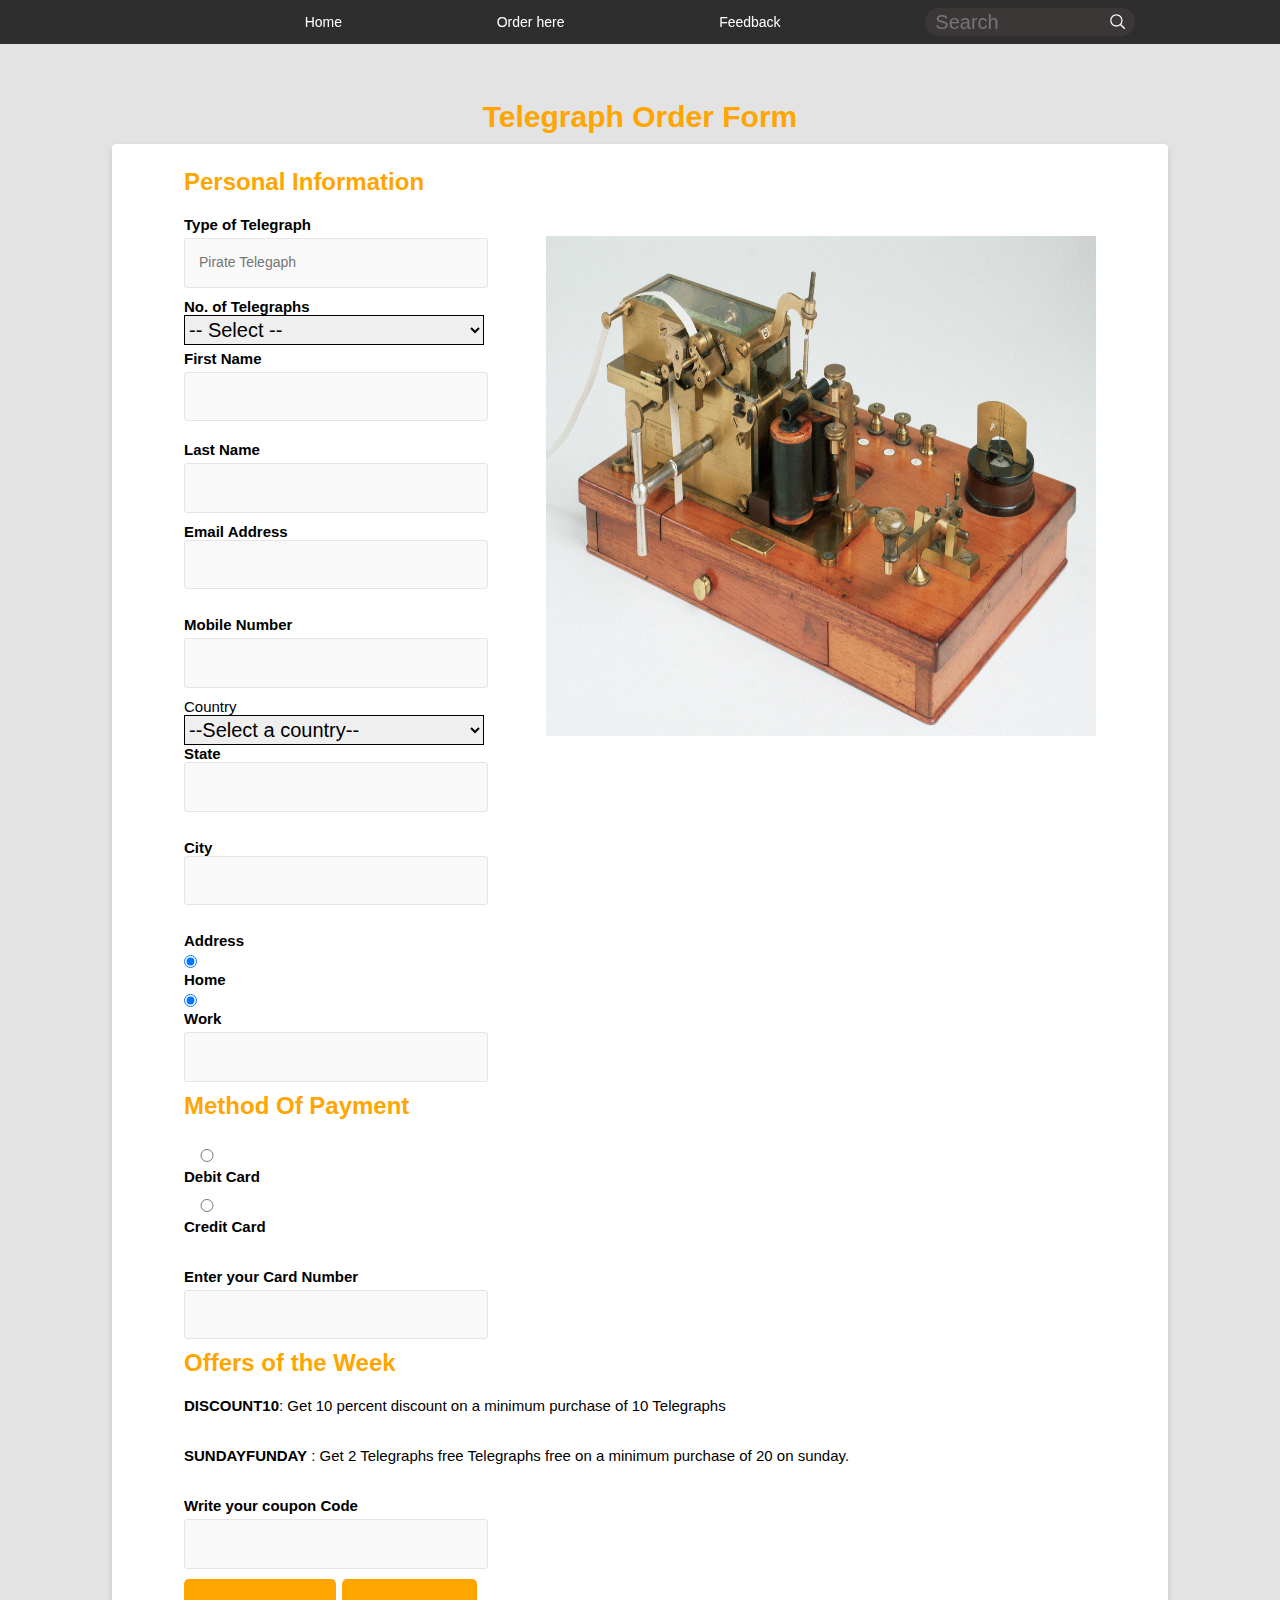
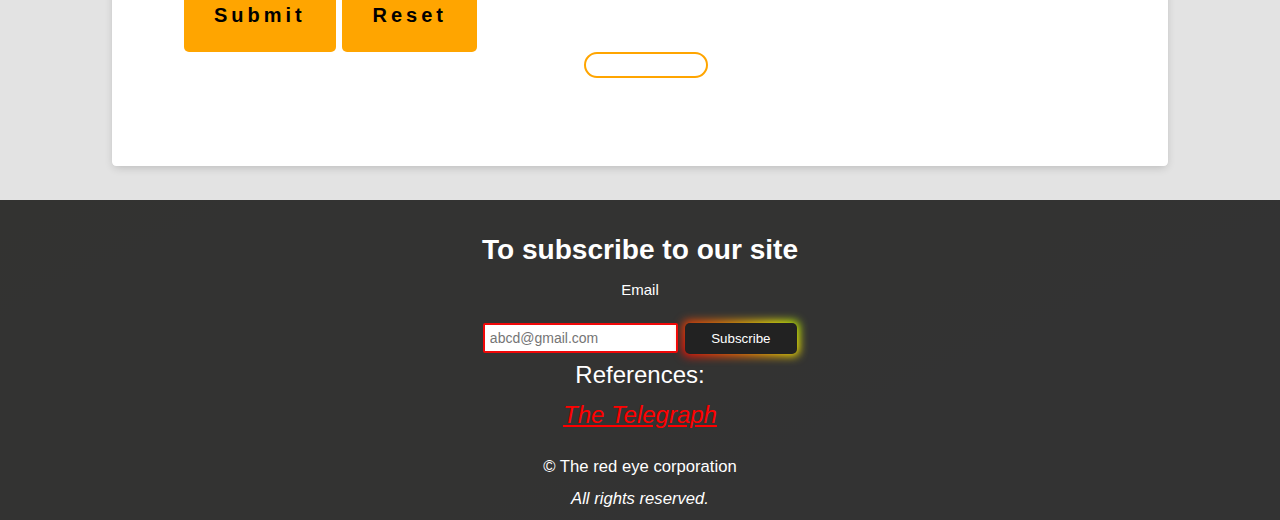
<file: pirateOrder.html>
<!doctype html>
<html lang="en">

<head>
    <meta charset="UTF-8">
    <meta name="viewport"
        content="width=device-width, user-scalable=no, initial-scale=1.0, maximum-scale=1.0, minimum-scale=1.0">
    <meta http-equiv="X-UA-Compatible" content="ie=edge">
    
    <title>Telegraph</title>
    <link rel="telegraph icon"href="images/triangle.png">
    <link rel="stylesheet" href="styles.css">
</head>

<body>
    <header>
        <div class="container">
            <nav class="nav">
                <ul class="nav-list nav-list-mobile">
                    <li class="nav-item">
                        <div class="mobile-menu">
                            <span class="line line-top"></span>
                            <span class="line line-bottom"></span>
                        </div>
                    </li>
                    <li class="nav-item">
                        <a href="index.html" class="nav-link nav-link-apple">
                        </a>
                    </li>
                    <li class="nav-item">
                        <a href="#" class="nav-link nav-link-bag">
                        </a>
                    </li>
                </ul>
                <!-- nav list and nav list mobile  -->
                <ul class="nav-list nav-list-larger">
                    <li class="nav-item nav-item-hidden">
                        <a href="index.html" class="nav-link nav-link-apple">
                        </a>
                    </li>
                    <li class="nav-item">
                        <a href="index.html" class="nav-link">Home
                        </a>
                    </li>
                    <li class="nav-item">
                        <a href="order.html" class="nav-link">Order here
                        </a>
                    </li>
                    <li class="nav-item">
                        <a href="feedback.html" class="nav-link">Feedback
                        </a>
                    </li>

                    <input type="text" id="searchbar" name="searchbar" placeholder="Search"/><li class="nav-item">
                        <a href="#" class="nav-link nav-link-search">
                        </a>
                    </li>
                    
                </ul>
                <!-- nav list nav list larger  -->
            </nav>
        </div>
    </header>
    <div class="border">
        <h1>Telegraph Order Form</h1>
        <form id="order-form" onclick="validateForm()" class="order" method="get">
            <fieldset class="fieldset">
                <legend><strong><colo>Personal Information</strong></legend>
                    <img style="float: right; height:500px; width: 550px; padding-top: 20px;" src="images/Telegraph2.jpeg"></img>
                <label for="vintel"><strong>Type of Telegraph </strong></label>
                <input type="text" id="vintel" name="vintel" placeholder="Pirate Telegaph" disabled="disabled"/>
                <label>
                    <span class="required"><strong>No. of Telegraphs</strong></span>
                    <select name="selection">
                        <option value="select">-- Select --</option>
                        <option value="1" >1</option>
                        <option value="2" >2</option>
                        <option value="3" >3</option>
                    </select>
                </label>
                
                <label for="First Name" ><strong>First Name</strong></label>
                <input type="text" id="FirstName" name="First Name" style="margin-bottom: 20px;" required/>
                
                <label for="Last Name"><strong>Last Name</strong></label>
                <input type="text" id="LastName" name="Last Name" required/>
                
                <label for="mailAddress"><strong>Email Address</strong><label>
                <input class="email2" type="mail" id="mailAddress" name="mailAddress" required /></br>
                
                <label for="Mobile Number"><strong>Mobile Number</strong></label>
                <input type="tel" id="phone" name="Mobile Number" pattern="[0-9]{3}-[0-9]{2}-[0-9]{3}" required/>

                <label>
                    
                    <span class="required">Country </span>
                    
                    <select name="selection">
                      <option value="select">--Select a country--</option>
                      <option value="CAN">Canada</option>
                      <option value="USA">United States Of America</option>
                      <option value="IND">India</option>
                      <option value="RUS">Russia</option>
                      <option value="ASM">American Samoa</option>
                      <option value="NZ">New Zealand</option>
                      <option value="ENG">England</option>
                      <option value="CHN">China</option>
                      <option value="FRA">France</option>
                      <option value="ICE">Iceland</option>
                      <option value="ARG">Argentina</option>
                      <option value="CHI">Chile</option>
                      <option value="SRI">Sri Lanka</option>

                    </select>

                <label for="state"><strong>State</strong><label>
                    <input class="state" type="state" id="state" name="state" required /></br>

                    <label for="city"><strong>City</strong><label>
                        <input class="city" type="city" id="city" name="city" required /></br>
                
                <label for="Address"><strong>Address</strong></label>
                <input type="radio" id="TypeOfAddress" name="Home" value="Home" checked required/>
                <label for="TypeOfAddress"><strong>Home</strong></label>
                <input type="radio" id="TypeOfAddress" name="Work" value="Work" checked required/>
                <label for="TypeOfAddress"><strong>Work</strong></label>
                <input type="text"id="add" name="add" value="" checked required/>
            </fieldset>
            
            <fieldset>
                <legend><strong>Method Of Payment</strong></legend>
                <input type="radio" id="Payment" name="Debit Card" value="Debit Card" required/>
                <label for="Payment"><strong>Debit Card</strong></label>
                <input type="radio" id="Payment" name="Credit Card" value="Credit Card" required/>
                <label for="Payment"><strong>Credit Card</strong></label></br>
                
                <label for="Payment"><strong>Enter your Card Number</strong></label>
                <input type="tel" id="Payment1" name="Card Number"  required/>
            </fieldset>
            <fieldset>
                <legend>Offers of the Week</legend>
                <label for="DISCOUNT10"><strong>DISCOUNT10</strong>: Get 10 percent discount on a minimum purchase of 10 Telegraphs</label></br>
                <label for="SUNDAYFUNDAY"><strong>SUNDAYFUNDAY</strong> : Get 2 Telegraphs free Telegraphs free on a minimum purchase of 20 on sunday.</label></br>
                <label for="Write your Coupon Code"><strong>Write your coupon Code</strong></label>
                <input type="text" id="coupon" name="coupon"/>
            </fieldset>
            
            <button  action="submission.html"  class="buttonform1" type="submit">Submit</button>
            
            <button class="buttonform2" type="reset">Reset</button>
            <div class="bar1"></div>
        </form>
        
        
        </div>
        </div>
    </main>
    <footer class="orderFooter">
        <center>
            <h3 class="h3">To subscribe to our site</h3>
            <form class="formrate" id="subscriptionForm">
                <label for="emailAddress">Email</label>
                <input type="email" name="emailAddress" id="emailAddress" placeholder="abcd@gmail.com" required />
                <button class="button_sub" role="button" id="subscribeButton">Subscribe</button>
            </form>
        </center>
        <center>
         <figure>
            
            <figcaption>References: <cite>
                <a class="references" href="https://www.britannica.com/technology/telegraph">The Telegraph</a>
            </cite></figcaption>
        
            <div >
             <p class="pra" ><small>© The red eye corporation</small></p>
            </div>
        
        <p class="pr1"><small><em>All rights reserved.</em></small></p>
    </center>  
         </figure>
        
    
</footer>
    <script src="main.js"></script>
</body>

</html>
</file>
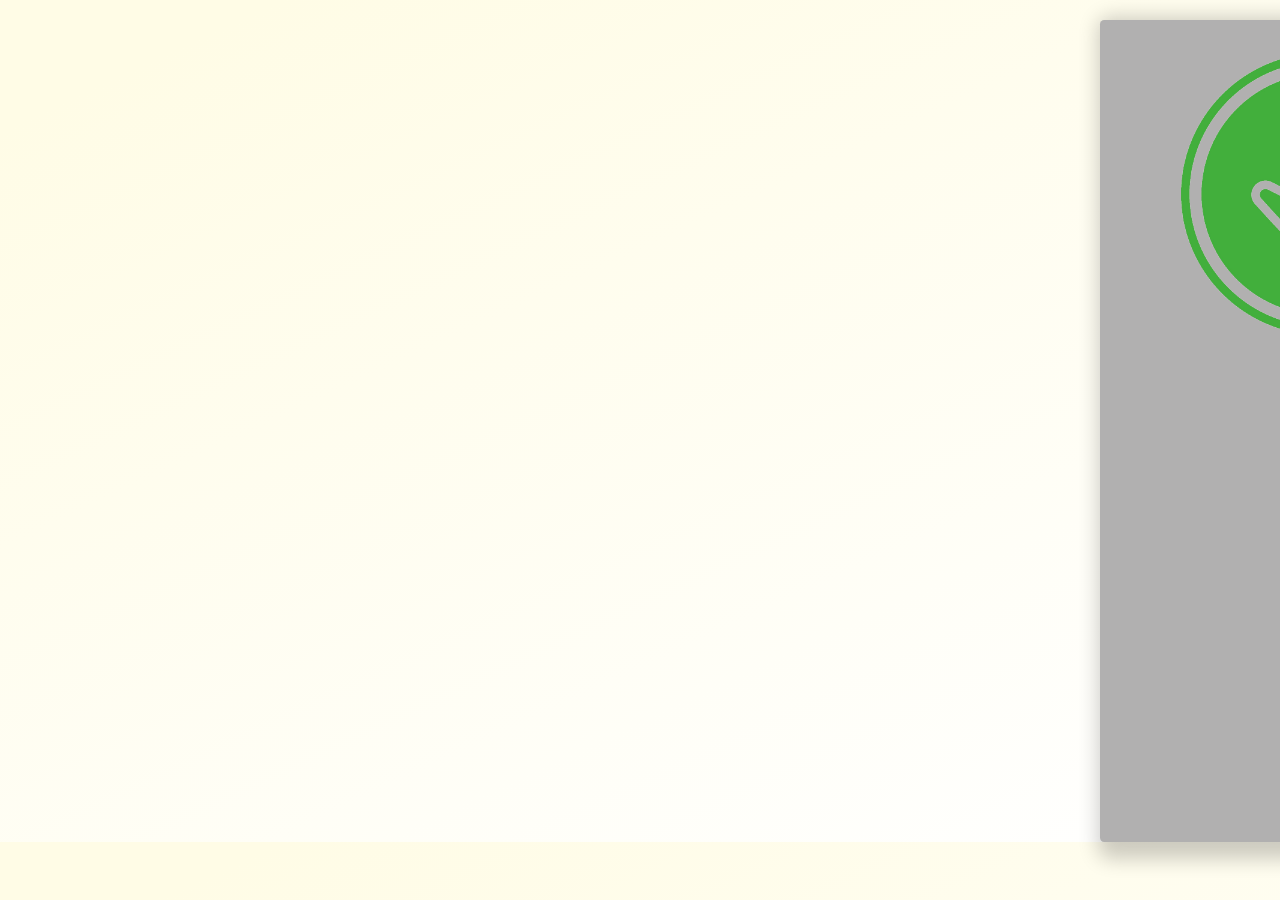
<file: submission.html>
<!DOCTYPE html>
<html lang="en">
<head>
  <meta charset="UTF-8">
  <meta name="viewport" content="width=device-width, initial-scale=1.0">
  <title>Submission confirmation</title>
  <link rel="stylesheet" href="styles.css">
</head>
<body>
  <form class="notaform" >
  <h2 id="Submissi">Your order has been successfully placed !!</h2>
  
  <img class ="tickpic" src="images/Tick.png" alt="Green Tick " />
  <h2 id="visitagain">Visit Again!!</h2>
  <img class="smiley" src="images/Smiley.png" alt="Smiley" />
  <div id="divv"><button onclick="window.location.href='index.html';" id="buttonform3" type="submit" ><a id="anch" href="index.html" >Back to home</a></button></div>
</form>
</body>
</html>
</file>
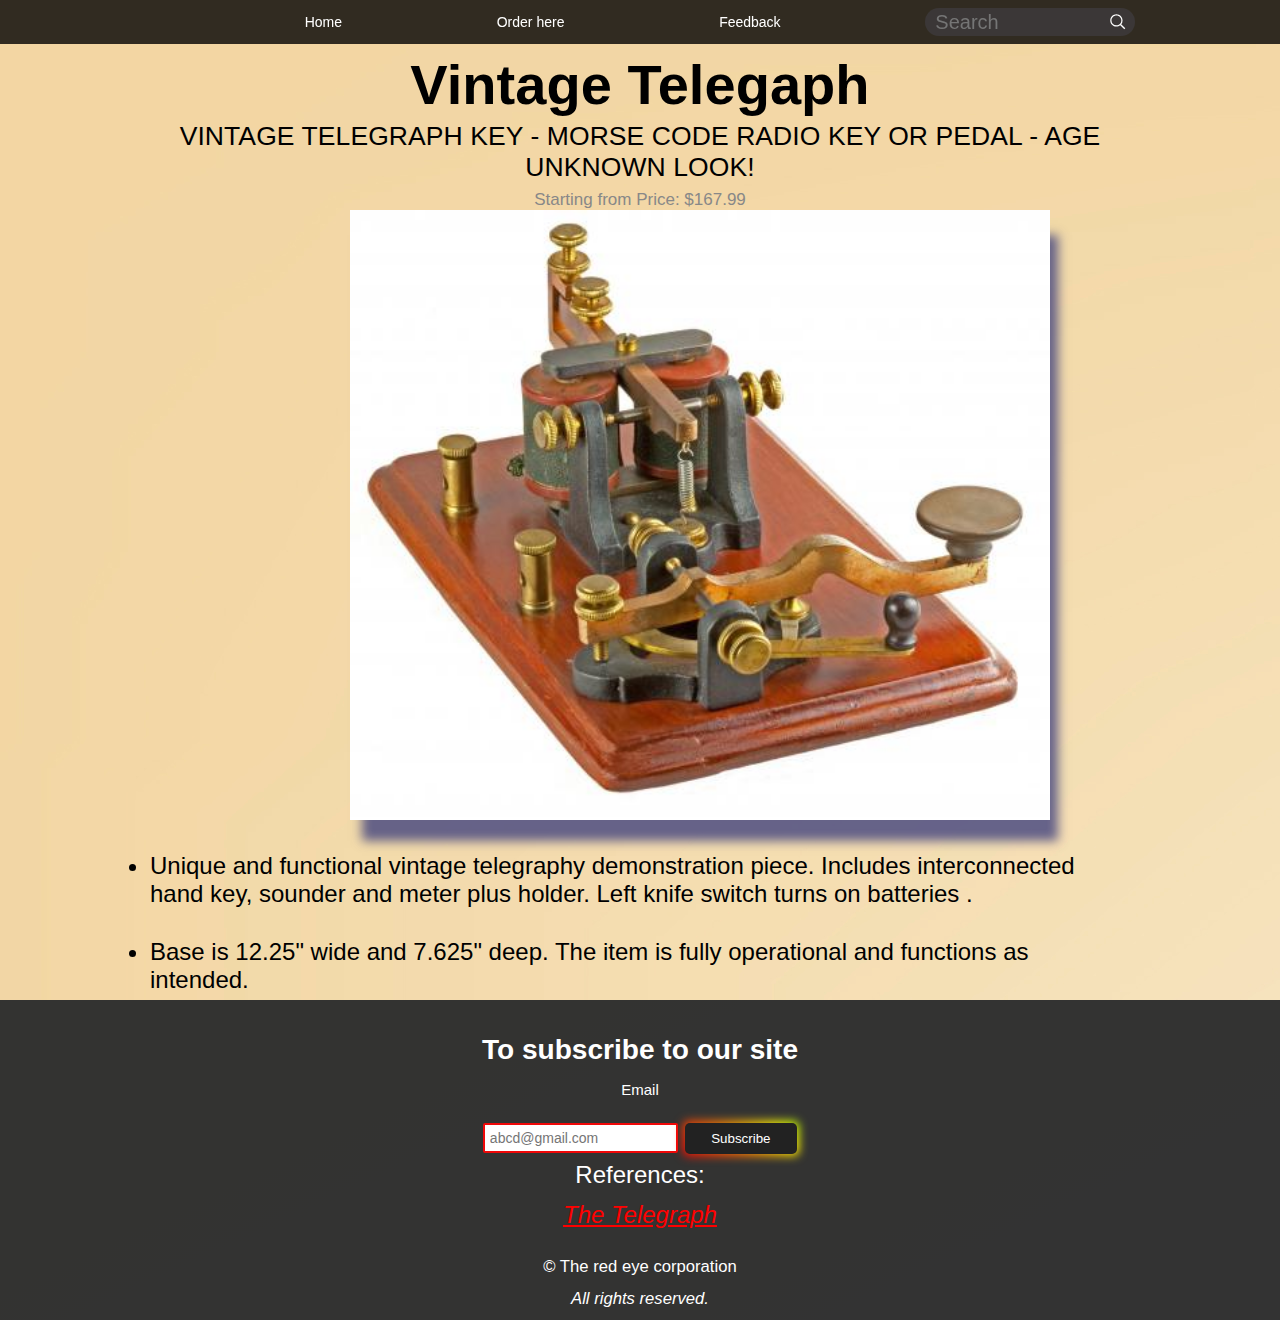
<file: vintage telegraph.html>
<!doctype html>
<html lang="en">

<head>
    <!-- Meta information -->
    <meta charset="UTF-8">
    <meta name="viewport"
        content="width=device-width, user-scalable=no, initial-scale=1.0, maximum-scale=1.0, minimum-scale=1.0">
    <meta http-equiv="X-UA-Compatible" content="ie=edge">
    <!-- Page title and external resources -->
    <title>Telegraph</title>
    <link rel="telegraph icon"href="images/triangle.png">
    <link rel="stylesheet" href="styles.css">
</head>
<body>
    <!-- Page header -->
<header>
    <div class="container">
        <nav class="nav">
            <!-- navigation menu -->
            <ul class="nav-list nav-list-mobile">
                <li class="nav-item">
                    <div class="mobile-menu">
                        <span class="line line-top"></span>
                        <span class="line line-bottom"></span>
                    </div>
                </li>
                <!-- nav list -->
                <li class="nav-item">
                    <a href="index.html" class="nav-link nav-link-apple">
                    </a>
                </li>
                <li class="nav-item">
                    <a href="#" class="nav-link nav-link-bag">
                    </a>
                </li>
            </ul>
            <!-- nav list and nav list mobile  -->
            <ul class="nav-list nav-list-larger">
                <li class="nav-item nav-item-hidden">
                    <a href="index.html" class="nav-link nav-link-apple">
                    </a>
                </li>
                <li class="nav-item">
                    <a href="index.html" class="nav-link">Home
                    </a>
                </li>
                <li class="nav-item">
                    <a href="order.html" class="nav-link">Order here
                    </a>
                </li>
                <li class="nav-item">
                    <a href="feedback.html" class="nav-link">Feedback
                    </a>
                </li>

                <input type="text" id="searchbar" name="searchbar" placeholder="Search"/><li class="nav-item">
                    <a href="#" class="nav-link nav-link-search">
                    </a>
                </li>
                
            </ul>
            <!-- nav list nav list larger  -->
        </nav>
    </div>
</header>
<!-- Vintage Telegaph  -->
<section class="vintage" id="vintage">
    <div class="container">
        <div class="title title-dark">
            <h2 class="title-heading">Vintage Telegaph</h2>
            <h3 class="title-sub-heading">VINTAGE TELEGRAPH KEY - MORSE CODE RADIO KEY OR PEDAL - AGE UNKNOWN LOOK!</h3>
            <p class="title-price">Starting from Price: $167.99</p>
        </div>
        
        <img class ="telegraph19th" src="images/telegraph-19th-century.jpg" />
        <p><li>Unique and functional vintage telegraphy demonstration piece. Includes interconnected hand key, sounder and meter plus holder. Left knife switch turns on batteries .</li></p>
        <li>
            Base is 12.25" wide and 7.625" deep.  The item is fully operational and functions as intended. 
        </li>
        </div>
</section>

      <!-- Page footer -->
    <footer class="footer3">
        
           
        <center>
            <h3 class="h3">To subscribe to our site</h3>
            <form class="formrate" id="subscriptionForm">
                <label for="emailAddress">Email</label>
                <input type="email" name="emailAddress" id="emailAddress" placeholder="abcd@gmail.com" required />
                <button class="button_sub" role="button" id="subscribeButton">Subscribe</button>
            </form>
        </center>
        <center>
         <figure>
            <!-- References and copyright information -->
            <figcaption>References: <cite>
                <a class="references" href="https://www.britannica.com/technology/telegraph">The Telegraph</a>
            </cite></figcaption>
        
            <div >
             <p class="pra" ><small>© The red eye corporation</small></p>
            </div>
        
        <p class="pr1"><small><em>All rights reserved.</em></small></p>
    </center>  
         </figure>
        
    
</footer>
    <script src="main.js"></script>
</body>

</html>
</file>
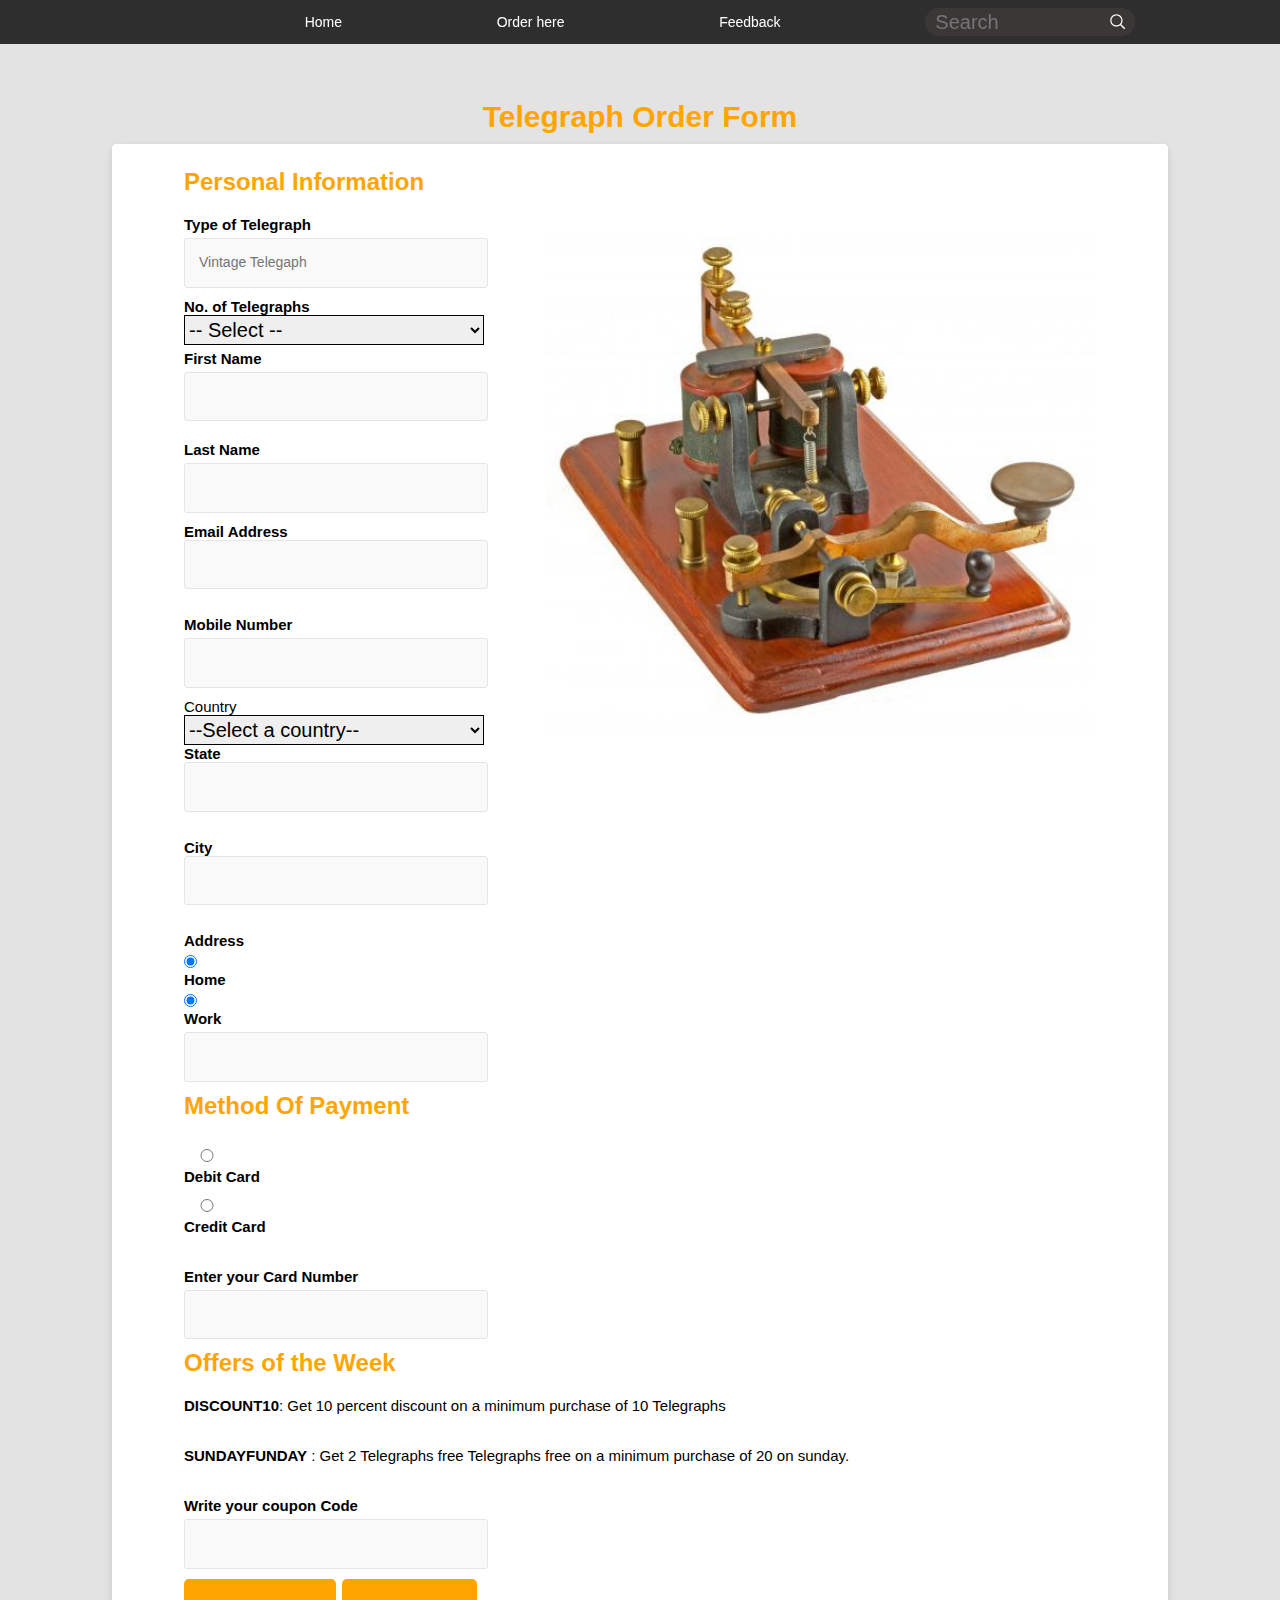
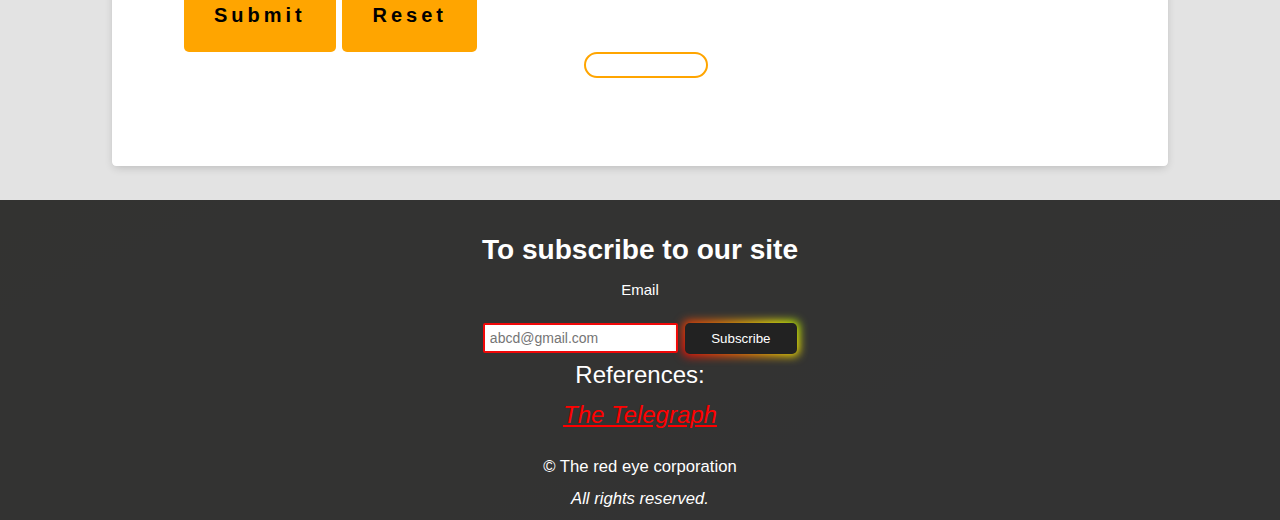
<file: vintageOrder.html>
<!doctype html>
<html lang="en">

<head>
    <meta charset="UTF-8">
    <meta name="viewport"
        content="width=device-width, user-scalable=no, initial-scale=1.0, maximum-scale=1.0, minimum-scale=1.0">
    <meta http-equiv="X-UA-Compatible" content="ie=edge">
    
    <title>Telegraph</title>
    <link rel="telegraph icon"href="images/triangle.png">
    <link rel="stylesheet" href="styles.css">
</head>

<body>
    <header>
        <div class="container">
            <nav class="nav">
                <ul class="nav-list nav-list-mobile">
                    <li class="nav-item">
                        <div class="mobile-menu">
                            <span class="line line-top"></span>
                            <span class="line line-bottom"></span>
                        </div>
                    </li>
                    <li class="nav-item">
                        <a href="index.html" class="nav-link nav-link-apple">
                        </a>
                    </li>
                    <li class="nav-item">
                        <a href="#" class="nav-link nav-link-bag">
                        </a>
                    </li>
                </ul>
                <!-- nav list and nav list mobile  -->
                <ul class="nav-list nav-list-larger">
                    <li class="nav-item nav-item-hidden">
                        <a href="index.html" class="nav-link nav-link-apple">
                        </a>
                    </li>
                    <li class="nav-item">
                        <a href="index.html" class="nav-link">Home
                        </a>
                    </li>
                    <li class="nav-item">
                        <a href="order.html" class="nav-link">Order here
                        </a>
                    </li>
                    <li class="nav-item">
                        <a href="feedback.html" class="nav-link">Feedback
                        </a>
                    </li>

                    <input type="text" id="searchbar" name="searchbar" placeholder="Search"/><li class="nav-item">
                        <a href="#" class="nav-link nav-link-search">
                        </a>
                    </li>
                    
                </ul>
                <!-- nav list nav list larger  -->
            </nav>
        </div>
    </header>
    <div class="border">
        <h1>Telegraph Order Form</h1>
        <form id="order-form" onclick="validateForm()" class="order" method="get">
            <fieldset class="fieldset">
                <legend><strong><colo>Personal Information</strong></legend>
                    <img style="float: right; height:500px; width: 550px; padding-top: 20px;" src="images/telegraph-19th-century.jpg"></img>
                <label for="vintel"><strong>Type of Telegraph </strong></label>
                <input type="text" id="vintel" name="vintel" placeholder="Vintage Telegaph" disabled="disabled"/>
                <label>
                    <span class="required"><strong>No. of Telegraphs</strong></span>
                    <select name="selection">
                        <option value="select">-- Select --</option>
                        <option value="1" >1</option>
                        <option value="2" >2</option>
                        <option value="3" >3</option>
                    </select>
                </label>
                
                <label for="First Name" ><strong>First Name</strong></label>
                <input type="text" id="FirstName" name="First Name" style="margin-bottom: 20px;" required/>
                
                <label for="Last Name"><strong>Last Name</strong></label>
                <input type="text" id="LastName" name="Last Name" required/>
                
                <label for="mailAddress"><strong>Email Address</strong><label>
                <input class="email2" type="mail" id="mailAddress" name="mailAddress" required /></br>
                
                <label for="Mobile Number"><strong>Mobile Number</strong></label>
                <input type="tel" id="phone" name="Mobile Number" pattern="[0-9]{3}-[0-9]{2}-[0-9]{3}" required/>

                <label>
                    
                    <span class="required">Country </span>
                    
                    <select name="selection">
                      <option value="select">--Select a country--</option>
                      <option value="CAN">Canada</option>
                      <option value="USA">United States Of America</option>
                      <option value="IND">India</option>
                      <option value="RUS">Russia</option>
                      <option value="ASM">American Samoa</option>
                      <option value="NZ">New Zealand</option>
                      <option value="ENG">England</option>
                      <option value="CHN">China</option>
                      <option value="FRA">France</option>
                      <option value="ICE">Iceland</option>
                      <option value="ARG">Argentina</option>
                      <option value="CHI">Chile</option>
                      <option value="SRI">Sri Lanka</option>

                    </select>

                <label for="state"><strong>State</strong><label>
                    <input class="state" type="state" id="state" name="state" required /></br>

                    <label for="city"><strong>City</strong><label>
                        <input class="city" type="city" id="city" name="city" required /></br>
                
                <label for="Address"><strong>Address</strong></label>
                <input type="radio" id="TypeOfAddress" name="Home" value="Home" checked required/>
                <label for="TypeOfAddress"><strong>Home</strong></label>
                <input type="radio" id="TypeOfAddress" name="Work" value="Work" checked required/>
                <label for="TypeOfAddress"><strong>Work</strong></label>
                <input type="text"id="add" name="add" value="" checked required/>
            </fieldset>
            
            <fieldset>
                <legend><strong>Method Of Payment</strong></legend>
                <input type="radio" id="Payment" name="Debit Card" value="Debit Card" required/>
                <label for="Payment"><strong>Debit Card</strong></label>
                <input type="radio" id="Payment" name="Credit Card" value="Credit Card" required/>
                <label for="Payment"><strong>Credit Card</strong></label></br>
                
                <label for="Payment"><strong>Enter your Card Number</strong></label>
                <input type="tel" id="Payment1" name="Card Number"  required/>
            </fieldset>
            <fieldset>
                <legend>Offers of the Week</legend>
                <label for="DISCOUNT10"><strong>DISCOUNT10</strong>: Get 10 percent discount on a minimum purchase of 10 Telegraphs</label></br>
                <label for="SUNDAYFUNDAY"><strong>SUNDAYFUNDAY</strong> : Get 2 Telegraphs free Telegraphs free on a minimum purchase of 20 on sunday.</label></br>
                <label for="Write your Coupon Code"><strong>Write your coupon Code</strong></label>
                <input type="text" id="coupon" name="coupon"/>
            </fieldset>
            
            <button  action="submission.html"  class="buttonform1" type="submit">Submit</button>
            
            <button class="buttonform2" type="reset">Reset</button>
            <div class="bar1"></div>
        </form>
        
        
        </div>
        </div>
    </main>
    <footer class="orderFooter">
        <center>
            <h3 class="h3">To subscribe to our site</h3>
            <form class="formrate" id="subscriptionForm">
                <label for="emailAddress">Email</label>
                <input type="email" name="emailAddress" id="emailAddress" placeholder="abcd@gmail.com" required />
                <button class="button_sub" role="button" id="subscribeButton">Subscribe</button>
            </form>
        </center>
        <center>
         <figure>
            
            <figcaption>References: <cite>
                <a class="references" href="https://www.britannica.com/technology/telegraph">The Telegraph</a>
            </cite></figcaption>
        
            <div >
             <p class="pra" ><small>© The red eye corporation</small></p>
            </div>
        
        <p class="pr1"><small><em>All rights reserved.</em></small></p>
    </center>  
         </figure>
        
    
</footer>
    <script src="main.js"></script>
</body>

</html>
</file>
<file: styles.css>
/*CSS*/
*,
*::after,
*::before {
  margin: 0;
  padding: 0;
}

html {
  font-size: 10px;
  font-family: BlinkMacSystemFont, "Segoe UI", Roboto, Oxygen,
    Ubuntu, Cantarell, "Open Sans", "Helvetica Neue", sans-serif;
  scroll-behavior: smooth;
  
}

a {
  display: block;
  text-decoration: none;
}
body{
  background : linear-gradient(155deg, rgba(255,223,0,1) 0%, rgba(255,252,230,1) 0%, rgba(255,252,230,1) 9%, rgba(255,255,255,1) 100%);
}

.container {
  max-width: 98rem;
  margin: 0 auto;
  padding: 0 2.2rem;
}

/* header section */

header {
  position: fixed;
  top: 0;
  z-index: 1400;
  width: 100%;
  height: 4.4rem;
  background-color: rgba(0, 0, 0, 0.8);
  backdrop-filter: blur(1.5rem);
}
li{
  font-size : 24px ;
}
p{
  margin-top: 30px ;
  font-size : 20px ;
}
.nav-list {
  list-style: none;
  display: flex;
  align-items: center;
  justify-content: space-between;
  margin: 0 -1rem;
}

.nav-list-mobile {
  display: none;
}

.nav-link {
  font-size: 1.4rem;
  color: #fff;
  padding: 0 1rem;
  transition: opacity 0.5s;
}

.nav-link:hover {
  opacity: 0.7;
}



.nav-link-search {
  width: 1.6rem;
  height: 4.4rem;
  background: url("images/icons/search.svg") center no-repeat;
  position : relative;
  margin-left : -40px ;
}




.telegraph1{
  position : relative  ;
  margin-left: -120px ;
  height: 700px ;
  width : 1200px ;
  box-shadow: 10px 23px 10px -2px rgba(255, 206, 12, 0.801);
  
}
.telegraph19th{
  position: relative;
  margin-left : 200px ;
  height : 610px ;
  width :700px ;
  box-shadow: 10px 23px 10px -2px rgba(66, 67, 126, 0.8);
}
.iphone-12-pro{
  margin-top : -100px ;
  background-image: url(images/empty-save-texture-room-light.jpg);
}
.telegraph2{
  position : relative;
  margin-top : 10px ;
  margin-left : 150px ;
 height : 500px ;
 width : 700px;
 box-shadow: 10px 23px 10px -2px rgba(66, 6, 6, 0.801);
}
.tuning{
  margin-left : 230px;
  height: 450px;
  width : 500px;
  box-shadow: 10px 23px 10px -2px rgba(0, 0, 0, 0.801);
}
.telegraph5{
  background-image: url(images/abstract-luxury-plain-blur-grey-black-gradient-used-as-background-studio-wall-display-your-products.jpg) ;
}
.iphone-12{
  margin-top : 700px ;
  background-image: url(images/beige-paper-blank-vintage-parchment-parchment.jpg);
}

.title {
  color: #fff;
  text-align: center;
  padding-top: 5.5rem;
}

.title-heading {
  font-size: 5.6rem;
  line-height: 1.08;
  letter-spacing: 0.005rem;
  color : black ;

}
.title-heading1{
  font-size: 5.6rem;
  line-height: 1.08;
  letter-spacing: 0.005rem;
  color : black ;
  margin-top: 500px;
}


.title-sub-heading {
  font-size: 2.65rem;
  margin-top: 0.6rem;
  letter-spacing: 0.008rem;
  font-weight: 400;
  color : black ;
}

.title-price {
  font-size: 1.7rem;
  color: #888;
  margin-top: 0.68rem;
}

.cta {
  text-align: center;
  margin-top: 1.8rem;
  
}

.cta-link {
  color: #66bbff;
  font-size: 2.1rem;
  display: inline-block;
}

.cta-link:nth-child(2) {
  margin-left: 2.6rem;
}

.cta-link:hover {
  border-bottom: 2px solid #66bbff;
}
/*links background */
.eighteenthCentury{
  background-image: url(images/empty-save-texture-room-light.jpg);
  margin-bottom : -350px ;
  height: 1100px ;
}
.pirate{
  background-image: url(images/beige-paper-blank-vintage-parchment-parchment.jpg);
  margin-bottom : -300px ;
  height: 1000px ;
}
.vintage{
  background-image: url(images/v602-nunoon-40-rippednotes.jpg);
  height: 1000px ;
  margin-bottom : -300px ;
}
.gold{
  background-image: url(images/abstract-luxury-gradient-blue-background-smooth-dark-blue-with-black-vignette-studio-banner.jpg);
  margin-bottom: -200px ;
  height: 800px;
}
.alan{
  margin-bottom : -250px ;
  background-image: url(images/abstract-luxury-plain-blur-grey-black-gradient-used-as-background-studio-wall-display-your-products.jpg);
  height: 800px ;
}
/* iphone 11 section */


.title-price4{
  color : white ;
  margin-top: 0.68rem;
  font-size: 1.7rem;

}
.title-dark {
  color: black;
}

.cta-link-darker {
  color: #0070c9;
}

.cta-link-darker:hover {
  border-bottom-color: #0070c9;
}



.watch {
  background: url(images/nobody-exterior-wall-page-empty.jpg);
  margin-top : 170px ;

}



/* Move this to bottom of style.css file always */
.hero {
  height: 69.2rem;
  background-size: auto 74;
  background-position: center;
  background-repeat: no-repeat;
  border-top: 0.6rem solid #fff;
  border-bottom: 0.6rem solid #fff;
}

.imac {
  border-top: none;
  background-image: url(images/beige-paper-blank-vintage-parchment-parchment.jpg);
}


a.references{
  color : red ;
  text-decoration: underline;
}

input[type="email"] {
 
  padding: 5px; 
  border: 1px solid #f00808; 
  border-radius: 2px;
  border-width: 2px; 
  font-size: 14px; 
}



.button_sub {
  padding: 0.6em 2em;
  border: none;
  outline: none;
  color: rgb(255, 255, 255);
  background: #111;
  cursor: pointer;
  position: relative;
  z-index: 0;
  border-radius: 5px;
  user-select: none;
  -webkit-user-select: none;
  touch-action: manipulation;
}

.button_sub:before {
  content: "";
  background: linear-gradient(
    45deg,
    #ff0000,
    #ff7300,
    #fffb00,
    #48ff00,
    #00ffd5,
    #002bff,
    #7a00ff,
    #ff00c8,
    #ff0000
  );
  position: absolute;
  top: -2px;
  left: -2px;
  background-size: 400%;
  z-index: -1;
  filter: blur(5px);
  -webkit-filter: blur(5px);
  width: calc(100% + 4px);
  height: calc(100% + 4px);
  animation: glowing-button_sub 20s linear infinite;
  transition: opacity 0.3s ease-in-out;
  border-radius: 5px;
}

@keyframes glowing-button_sub {
  0% {
    background-position: 0 0;
  }
  50% {
    background-position: 400% 0;
  }
  100% {
    background-position: 0 0;
  }
}

.button_sub:after {
  z-index: -1;
  content: "";
  position: absolute;
  width: 100%;
  height: 100%;
  background: #222;
  left: 0;
  top: 0;
  border-radius: 5px;
}
.pra{
  line-height: 0px;
}
.pr1{
  color : rgb(255, 255, 255);
  line-height: 1px;
}
.bar1{
  width:120px;
  height:22px;
  border-radius: 20px;
  color:orange;
  border:2px solid;
  position: relative;
  
  margin-left : 400px ;

}
.bar1::before{
  content:"";
  position: absolute;
  margin:2px;
  inset:0 100% 0 0;
  border-radius: inherit;
  background:currentColor;
  animation:bar 2s infinite;
}
@keyframes bar {
  100% {inset:0}
}
footer{
  color :white;
  background-color: rgba(0, 0, 0, 0.8) ;
  margin-top : 60px;
  font-size : 24px ;
  height : 250px ;
  padding-top: 30px;
  line-height: 40px ;
  padding-bottom: 40px;

 }
 .footer1{
  margin-top: 350px ;
 }
 .footer2{
  margin-top : 300px ;
 }
 .footer3{
margin-top : 300px;
 }
 .footer4{
  margin-top : 200px ;
 }
 .footer5{
  margin-top : 300px ;
 }
 .border {
  background-color: #e3e3e3;
  padding-top : 100px ;
  height : 1700px ;
 }
 form.order{ 

  
  font-size : 24px ;
  max-width: 38em;
  padding: 1em 3em 2em 3em;
  margin: 0em auto;
  background-color: #fff;
  height : 1550px ;
  border-radius: 4.2px;
  box-shadow: 0px 3px 10px -2px rgba(0, 0, 0, 0.2);
}
h1{
  text-align : center ;
  font-size: 30px ;
  color:orange;
  margin-bottom : 10px ;
}
 #vintel,#FirstName,#LastName,#phone,#country,#state,#city,#radio,#mailAddress,#Payment1,#coupon,#add{
  display: flex ;
  margin-bottom : 10px ;
  width: 30%;
  padding: 1em;
  font-size : 14px ;
  line-height: 1.4;
  background-color: #f9f9f9;
  border: 1px solid #e5e5e5;
  border-radius: 3px;
  -webkit-transition: 0.35s ease-in-out;
  -moz-transition: 0.35s ease-in-out;
  -o-transition: 0.35s ease-in-out;
  transition: 0.35s ease-in-out;
  transition: all 0.35s ease-in-out;
 }
 #add:hover{
  width : 60%;
 }
 fieldset{
  border : 0;
 }
 #TypeOfAddress{
  display: inline-block;

 }
 #FirstName:focus,#LastName:focus,#phone:focus,#country:focus,#state:focus,#city:focus,#radio:focus{
  outline :0;
  border-color :  #bd8200;
  font-weight : bolder ;
 }
 #Payment {
  display: inline-block;
  width: 5%;
  border-radius: 0;
  
 }
 #Payment + label {
  border-top-left-radius: 3px;
  border-bottom-left-radius: 3px;
 }
 #Payment:checked {
  background-color: #f0a500;
  color: #fff;
  border-color: #bd8200;
 }
 .buttonform1,.buttonform2{
  padding: 25px 30px;
  background-color: orange;
  color: black ;
  font-size : 20px ;
  font-weight: bolder;
  border: none;
  border-radius: 5px;
  letter-spacing: 4px;
  overflow: hidden;
  transition: 0.5s;
  cursor: pointer;
 }

 .buttonform1:hover,.buttonform2:hover{
  background: orange;
  color: #050801;
  box-shadow: 0 0 5px orange,
              0 0 25px orange,
              0 0 50px orange,
              0 0 200px orange;
   -webkit-box-reflect:below 1px linear-gradient(transparent, #0005);
 }
legend{
  color : orange ;
  margin-top : -10px ;
  margin-bottom : 20px ;
  font-weight: bolder;
}
 footer.orderFooter{
  margin-top : 0px ;
 }
 label select {
  display: flex ;
 }
 select {
  height: 30px ;
  width : 300px ;
  font-size : 20px ;
  border : 1px solid black;
 }
 select:focus{
  background-color: rgba(255, 162, 0, 0.815) ;
 }


.notaform{
  margin-top : 20px ;
  margin-left : 1100px ;
  font-size : 24px ;
  width : 1500px ;
  padding: 1em 3em 2em 3em;

  background-color: rgb(177, 176, 176);
  height : 750px ;
  border-radius: 4.2px;
  box-shadow: 8px 7px 20px 10px rgba(0, 0, 0, 0.2);
}
#Submissi {
  position : absolute ;
  font-size : 40px ;
  color : green ;
  margin-top: 100px ;
  margin-left : 320px ;
}
.tickpic {
  height:  300px ;
  width : 300px ;
  
}
.smiley {
  margin-left : 600px ;
  margin-top : 100px ;
  height: 200px;
  width : 200px ;
  
}
#visitagain {
  margin-left : 600px ;
}
#buttonform3{
  font-size : 30px ;
  margin-right : 200px ;
  height: 100px;
  width : 200px ;
  background-color: white; 
  color: black; 
  border: 2px solid green;
}
#buttonform3:hover{
  background-color: green;
  color: white;
}
#divv{
  margin-left : 600px ;
  margin-top : 30px ;
  
}

/*FEEDBACK STYLE*/


/* Apply styles to the <th> elements */
th {
  text-align: left;
  padding: 10px;
}

/* Apply styles to the table cells inside the <tbody> */
tbody td {
  padding: 5px;
}

/* Style the radio buttons and labels */
label {
  display: block; /* Make labels block-level elements to control their position */
  margin-bottom: 5px; /* Add some spacing between options */
}

input[type="radio"] {
  display: block; /* Make radio buttons block-level elements to control their position */
  margin: 0 auto; /* Center radio buttons horizontally */
}

/* Additional styling for the selected radio button */
input[type="radio"]:checked + label {
  font-weight: bold;
}



/* Apply styles to the <th> elements */
th {
  text-align: left;
  padding: 10px;
  font-size: 18px;
}

/* Apply styles to the table cells inside the <tbody> */
tbody td {
  padding: 5px;
  font-size: 10px;
}

/* Style the radio buttons and labels */
label {
  display: block; /* Make labels block-level elements to control their position */
  margin-bottom: 5px; /* Add some spacing between options */
  font-size: 15px;
}

input[type="radio"] {
  display: block; /* Make radio buttons block-level elements to control their position */
  margin: 0 auto; /* Center radio buttons horizontally */
}

.row {
  display: flex; /*create a flex container*/
  justify-content: flex-start; /*Aligns items at the start of the container.*/
}

.col-md-12 {
  flex: 1; /*determines how much a flex item can grow relative to other flex items within the same container*/
}


.question-table {
  display: grid; /*divides a container into rows and columns*/
  grid-template-columns: repeat(5, 1fr); /*create five columns, each with a flexible fraction unit (fr). */
  text-align: center; /*The 1fr value means that each column will take up an equal portion of the available horizontal space*/
}

.question-table label {
  display: block;
}


/*Customer review design*/

.review {
  width: 940px;
  margin: 0 auto;
  padding: 50px;
}

.review li{
      background: linear-gradient(54deg, rgba(244,236,236,1) 0%, rgba(162,137,215,1) 100%, rgba(34,193,195,1) 100%);;
      display: inline-block;
      text-align: center;
      width: 30%;
      vertical-align: top;
      background: #FFF;
      padding: 30px 20px;
      box-sizing: border-box;
      border-color: #000000;
      border-width: 1px;
      border-style:solid;
      border-radius: 10px;
      box-shadow :  rgba(0, 0, 0, 0.25) 0px 25px 50px -12px;
}

.review li:hover{ /*mouse cursor over an element*/
  border-color: #C78C19;
}

.review li:active {
  border-color: #088c19
}

.review li:hover h2{
  font-size: 33px;
}

.review h2 {
  font-size: 30px;
  
}

.stars {
  font-size: 18px;
  text-align: center;
}

.Comment-Review {
  font-size: 20px;
  font-weight:bold;
  margin-top:10px;
  text-align: center;
}
.col-md-8{
  margin-top:-30px ;
  margin-left : 14px ;
  font-weight: bold;
}
body.every{
  background: radial-gradient(circle, rgba(161,161,161,1) 2%, rgba(84,70,202,1) 48%, rgba(204,44,214,1) 73%, rgba(0,249,255,1) 100%);
}
form.feedback{
  box-shadow: rgba(50, 50, 93, 0.25) 0px 2px 5px 5px, rgba(0, 0, 0, 0.3) 0px 1px 3px 5px;
  height: 1750px ;
  width :1450px;
  margin-left : 220px ;
margin-top : 80px ;
background: linear-gradient(180deg, rgba(34,193,195,1) 0%, rgba(253,187,45,1) 100%);
background : 0.5;
padding : 25px 25px 25px 25px ;
}

td input[type="radio"]{
  top: 0;
  left: 0;
  height: 18px;
  width: 18px;
  color: #000000;
  border-radius: 50%;
}
h1 #matter{
  color : white ;
}
.form-control {
  margin-top : 15px ;
  margin-left : 600px ;
}
#searchbar{
  background-color: #3b3737;
  width : 200px ;
  border : none ;
  height : 28px ;
  border-radius : 20px ;
 padding-left : 10px ;
  margin-right : -130px ;
  position : relative ;
  font-size : 20px ;
  color : white ;
}
#searchbar:visited {
  border:none ;
  opacity : 0.1;
  font-family: Verdana, Geneva, Tahoma, sans-serif;
}
#comments {
  margin-left : 20px ;
  font-size : 26px ;
  text-decoration: underline;
  font-weight: bold;
}
textarea{
  border-radius : 20px;
  margin-left : 150px ;
  min-height : 150px ;
  min-width : 500px ;
  max-width : 700px ;
  max-height: 200px ;
  box-shadow: rgba(50, 50, 93, 0.25) 0px 2px 5px 1px, rgba(0, 0, 0, 0.3) 0px 1px 3px 1px;
  border : 3px solid grey;
  padding : 6px 6px 6px 6px ;
  font-size: 20px ;
  background:  linear-gradient(54deg, rgba(244,236,236,1) 0%, rgba(137,214,215,0.6278886554621849) 80%, rgba(34,193,195,1) 100%);
}
.buttonform3{
  margin-top : 100px ;
  margin-left : 1100px ;
  height: 50px ;
  width : 100px ;
  font-size : 20px ;
  border-radius : 14px ;
  background : linear-gradient(54deg, rgba(244,236,236,1) 0%, rgba(137,214,215,0.6278886554621849) 80%, rgba(34,193,195,1) 100%);
  box-shadow:  rgba(60, 64, 67, 0.3) 0px 1px 2px 1px, rgba(60, 64, 67, 0.15) 0px 2px 6px 3px;
}
.buttonform3:hover{
  box-shadow:  rgba(0, 0, 0, 0.19) 0px 10px 20px, rgba(0, 0, 0, 0.23) 0px 6px 6px;

}
.buttonform3:active,.buttonform4:active{
  transform: scale(1.2,1.2);
}
.buttonform4{
  border-radius : 14px ;
  background : linear-gradient(54deg, rgba(244,236,236,1) 0%, rgba(137,214,215,0.6278886554621849) 80%, rgba(34,193,195,1) 100%);
  box-shadow:  rgba(60, 64, 67, 0.3) 0px 1px 2px 1px, rgba(60, 64, 67, 0.15) 0px 2px 6px 3px;
  height: 50px ;
  width : 100px ;
  font-size : 20px ;
}
.buttonform4:hover{
  box-shadow : rgba(0, 0, 0, 0.19) 0px 10px 20px, rgba(0, 0, 0, 0.23) 0px 6px 6px;
}

.emailfeed{
  height: 40px;
margin-left : 700px ;

}
#emailfeedback{
margin-left : 640px ;
border : 100px ;
}
label.name {
  margin-left : 20px ;
  color :black ;
  font-size : 20px ;
}
#name1 , #orderid{
  height: 30px;
  width : 250px ;
  margin-left : 20px ;
  padding : 1px 1px 1px 1px ;
  font-size : 24px ;
  border-radius: 10px;
  border-width : 1px ;

}
@keyframes anim{
  from{background-color:rgb(87, 82, 82,0.7);}
  to{background-color: rgb(255, 166, 0,0.7);}
}
#name1:focus,#orderid:focus{
  width : 300px;
  animation-name: anim;
  animation-duration:4s ;
  animation-fill-mode: forwards;
  transition: smooth;
}

 #ratefeed{
  text-indent: 250px ;
font-size : 20px ;
margin-top : 10px ;
}
img.person1{
  border-radius : 10px ;
  border : 1px solid white ;
  padding : 1px ;
  border-width: 5px ;;
}

img.person1:hover {
  box-shadow: 0 4px 8px 0 rgba(0, 0, 0, 0.2), 0 6px 20px 0 rgba(0, 0, 0, 0.19);
}

.orderid{
  margin-left : 20px ;
  color :black ;
  font-size : 20px ;
}
li.person{
  background: linear-gradient(54deg, rgba(244,236,236,1) 0%, rgba(255,38,38,1) 0%, rgba(203,93,137,1) 46%, rgba(162,137,215,1) 100%);;
  border : none ;
}
li.person:hover{
  box-shadow: 0 4px 8px 0 rgba(0, 0, 0, 0.2), 0 6px 20px 0 rgba(0, 0, 0, 0.19);
}
form.feedback input[type="radio"]{
  margin-right : 5px ;
  margin-left : 10px ;
}
tbody label{
  width: 10%;
  max-width: 100px;
  padding : 10px 20px 10px 20px ;
  background:  rgba(20, 199, 202, 0.5);
  border-radius: .75em;
  -webkit-filter: drop-shadow(1px 2px 5px rgba(0,0,0,.3));
  filter: drop-shadow(1px 2px 5px rgba(0,0,0,.3));
  box-shadow: 
    0 2px 2px rgba(255, 165, 0, 0.5),
    0 0px 5px rgba(255, 165, 0, 0.15),
    0 0px 4px rgba(255,165,0,.35),
    0 5px 20px rgba(255,165,0,.25),
    0 15px 50px rgba(255,165,0,.75),
    inset 0 0 15px rgba(255,255,255,.05);
}
</file>
